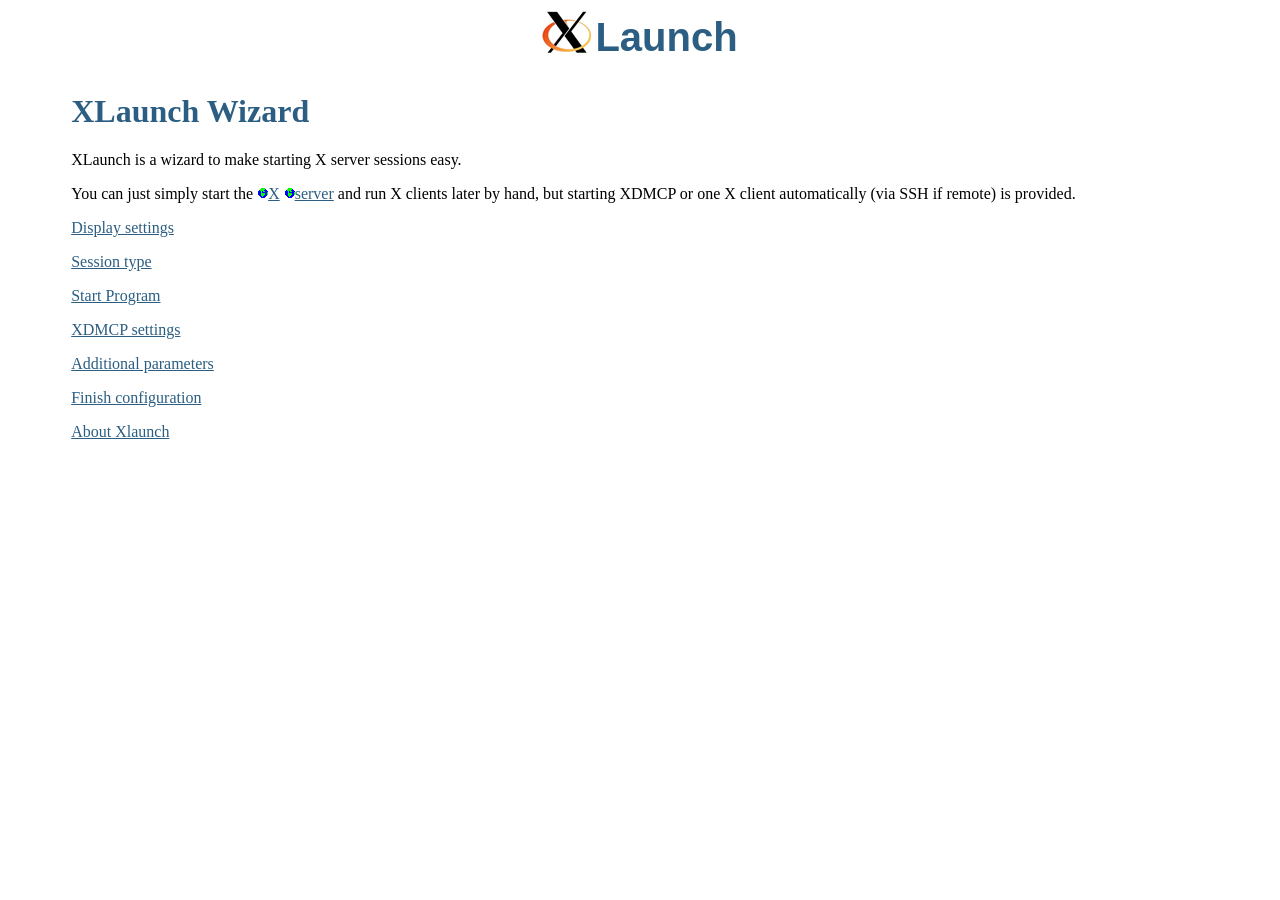
<file: htmlhelp/index.html>
<!DOCTYPE HTML PUBLIC "-//W3C//DTD HTML 4.01//EN" "http://www.w3.org/TR/html4/strict.dtd">
<html>
<head>
<title>Xlaunch</title>
<link rel="stylesheet" type="text/css" charset="utf-8" media="all" href="common.css">
<link rel="stylesheet" type="text/css" charset="utf-8" media="screen" href="screen.css">
</head>
<body lang="en" dir="ltr">
  <div id="logo">
    <img src="X2.bmp" title="XLaunch" alt="XLaunch">
    <span style="color:#2b5e82;vertical-align:super;font-family:Bitstream Vera Sans,sans-serif;font-weight:bold;font-size:30pt;">
      Launch
    </span>
  </div>
  <div id="content" lang="en" dir="ltr">
    <h1>XLaunch Wizard</h1>
    <p>
      XLaunch is a wizard to make starting X server sessions easy.
    </p>
    <p>
      You can just simply start the <a class="external"
      href="http://en.wikipedia.org/wiki/X_Window_System"><img src="moin-www.png"
      alt="[WWW]" height="11" width="11">X</a> <a class="external"
      href="http://en.wikipedia.org/wiki/Xorg"><img src="moin-www.png"
      alt="[WWW]" height="11" width="11">server</a> and run X clients later by
      hand, but starting XDMCP or one X client automatically (via SSH if remote)
      is provided.
    </p>
    <p>
      <a href="display.html">Display settings</a>
    </p>
    <p>
      <a href="session_type.html">Session type</a>
    </p>
    <p>
      <a href="program.html">Start Program</a>
    </p>
    <p>
      <a href="xdmcp.html">XDMCP settings</a>
    </p>
    <p>
      <a href="additional.html">Additional parameters</a>
    </p>
    <p>
      <a href="finish.html">Finish configuration</a>
    </p>
    <p>
      <a href="about.html">About Xlaunch</a>
    </p>
  </div>
</body>
</html>
</file>
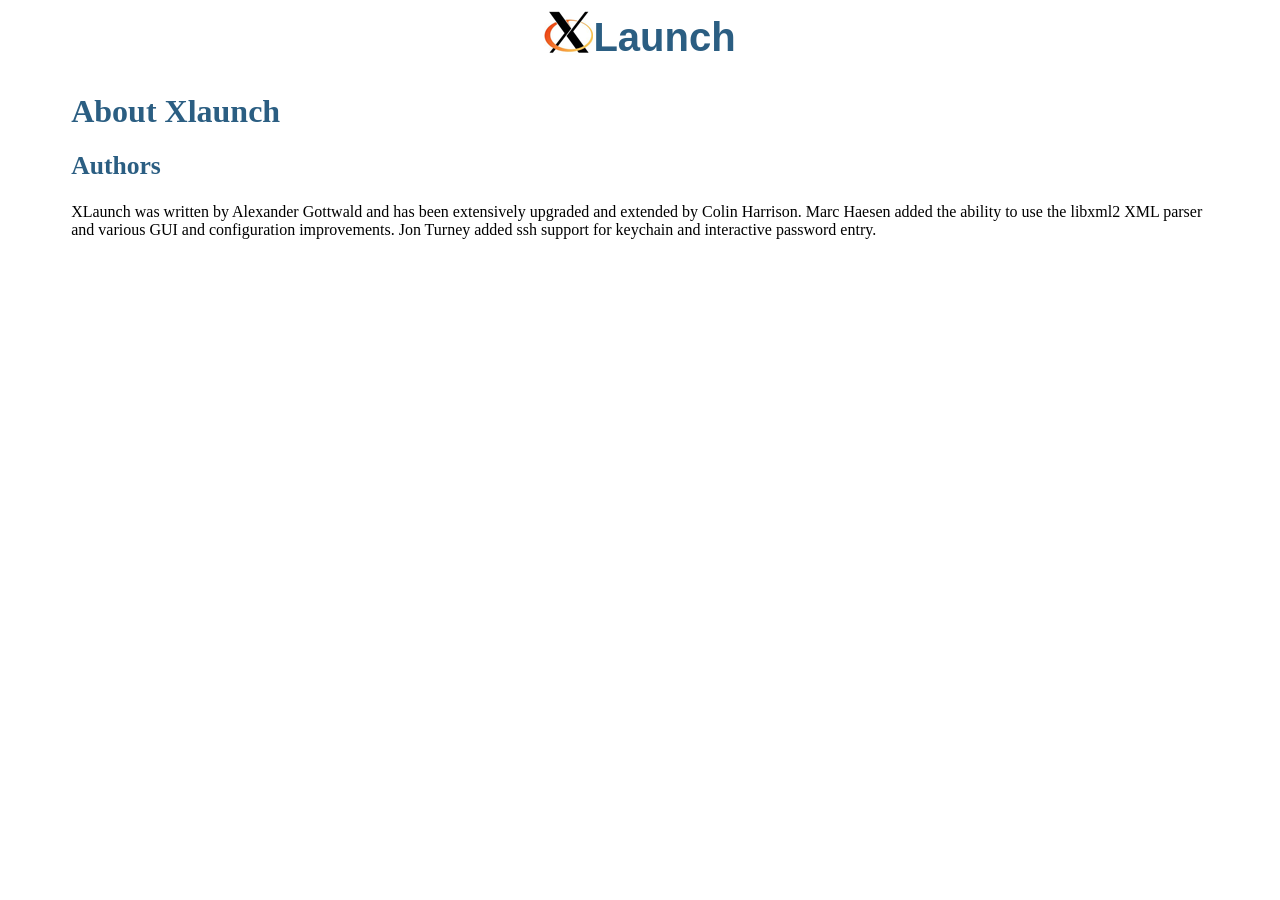
<file: htmlhelp/about.html>
<!DOCTYPE HTML PUBLIC "-//W3C//DTD HTML 4.01//EN" "http://www.w3.org/TR/html4/strict.dtd">
<html>
<head>
<title>About xlaunch</title>
<link rel="stylesheet" type="text/css" charset="utf-8" media="all" href="common.css">
<link rel="stylesheet" type="text/css" charset="utf-8" media="screen" href="screen.css">
</head>
<body lang="en" dir="ltr">
<div id="logo"><a href="display.html"><img src="X2.bmp" title="XLaunch Display settings" alt="XLaunch Display settings"></a><span style="color:#2b5e82;vertical-align:super;font-family:Bitstream Vera Sans,sans-serif;font-weight:bold;font-size:30pt;">Launch</span></div>
<p style="clear: both;">
<div id="content" lang="en" dir="ltr">
<h1><a name="9"></a>About Xlaunch</h1>
<h2><a name="9"></a>Authors</h2>
XLaunch was written by Alexander Gottwald and has been extensively upgraded and extended by Colin Harrison.
Marc Haesen added the ability to use the libxml2 XML parser and various GUI and configuration improvements.
Jon Turney added ssh support for keychain and interactive password entry.
</div>
</body>
</html>
</file>
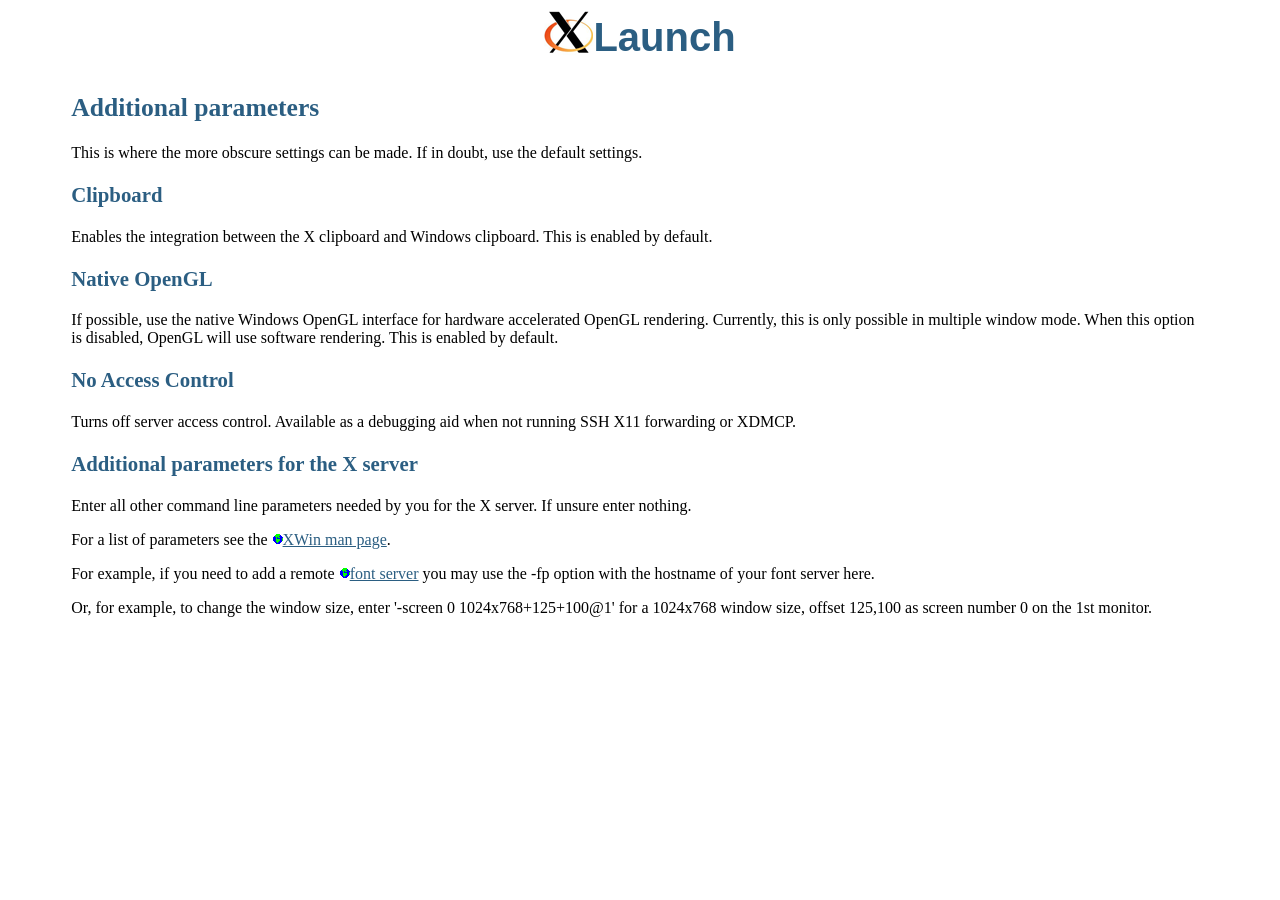
<file: htmlhelp/additional.html>
<!DOCTYPE HTML PUBLIC "-//W3C//DTD HTML 4.01//EN" "http://www.w3.org/TR/html4/strict.dtd">
<html>
<head>
<META HTTP-EQUIV="Content-Type" CONTENT="text/html;charset=utf-8">
<title>XLaunch Additional parameters</title>
<link rel="stylesheet" type="text/css" charset="utf-8" media="all" href="common.css">
<link rel="stylesheet" type="text/css" charset="utf-8" media="screen" href="screen.css">
</head>
<body lang="en" dir="ltr">
<div id="logo"><a href="finish.html"><img src="X2.bmp" title="XLaunch Finish configuration" alt="XLaunch Finish configuration"></a><span style="color:#2b5e82;vertical-align:super;font-family:Bitstream Vera Sans,sans-serif;font-weight:bold;font-size:30pt;">Launch</span></div>
<p style="clear: both;">
<div id="content" lang="en" dir="ltr">
<h2><a name="1"></a>Additional parameters</h2>
This is where the more obscure settings can be made. If in doubt, use the default settings.
<h3><a name="2"></a>Clipboard</h3>
Enables the integration between the X clipboard and Windows clipboard. This is enabled by default.
<h3><a name="3"></a>Native OpenGL</h3>
If possible, use the native Windows OpenGL interface for hardware accelerated OpenGL rendering.
Currently, this is only possible in multiple window mode.
When this option is disabled, OpenGL will use software rendering.
This is enabled by default.
<h3><a name="4"></a>No Access Control</h3>
Turns off server access control. Available as a debugging aid when not running SSH X11 forwarding or XDMCP.
<h3><a name="5"></a>Additional parameters for the X server</h3>
Enter all other command line parameters needed by you for the X server. If unsure enter nothing.<p>
For a list of parameters see the <a class="external" href="http://x.cygwin.com/docs/man1/XWin.1.html"><img src="moin-www.png" alt="[WWW]" height="11" width="11">XWin man page</a>.
<p>
For example, if you need to add a remote
<a class="external" href="http://en.wikipedia.org/wiki/X_Font_Server"><img src="moin-www.png" alt="[WWW]" height="11" width="11">font server</a>
you may use the -fp option with the hostname of your font server here.
<p>
Or, for example, to change the window size, enter '-screen 0 1024x768+125+100@1' for a 1024x768 window size, offset 125,100 as screen number 0 on the 1st monitor.
</div>
</body>
</html>
</file>
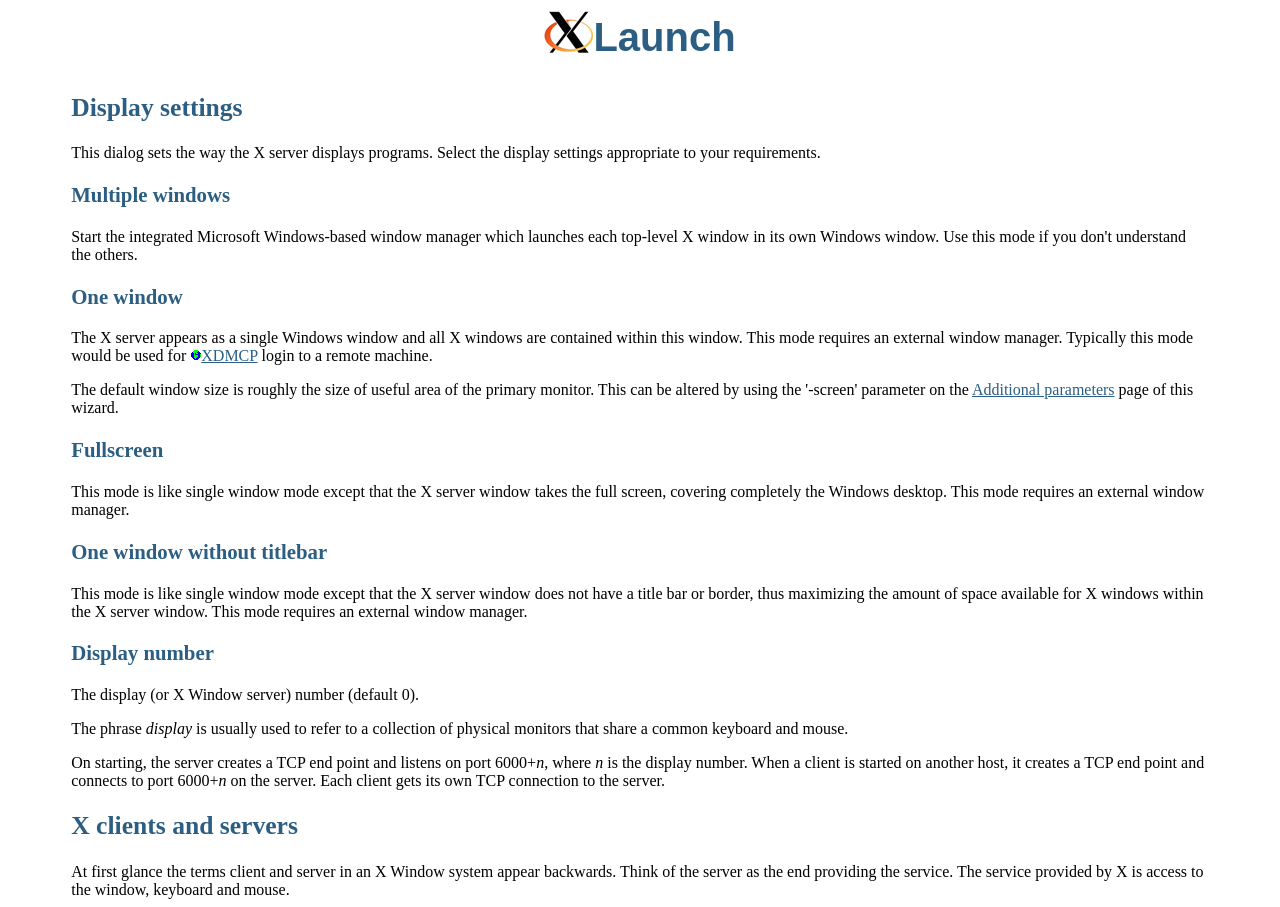
<file: htmlhelp/display.html>
<!DOCTYPE HTML PUBLIC "-//W3C//DTD HTML 4.01//EN" "http://www.w3.org/TR/html4/strict.dtd">
<html>
<head>
<META HTTP-EQUIV="Content-Type" CONTENT="text/html;charset=utf-8">
<title>XLaunch Wizard</title>
<link rel="stylesheet" type="text/css" charset="utf-8" media="all" href="common.css">
<link rel="stylesheet" type="text/css" charset="utf-8" media="screen" href="screen.css">
</head>
<body lang="en" dir="ltr">
<div id="logo"><a href="session_type.html"><img src="X2.bmp" title="XLaunch Session type" alt="XLaunch Session type"></a><span style="color:#2b5e82;vertical-align:super;font-family:Bitstream Vera Sans,sans-serif;font-weight:bold;font-size:30pt;">Launch</span></div>
<p style="clear: both;">
<div id="content" lang="en" dir="ltr">
<h2><a name="1"></a>Display settings</h2>
This dialog sets the way the X server displays programs.
Select the display settings appropriate to your requirements.
<h3><a name="2"></a>Multiple windows</h3>
Start the integrated Microsoft Windows-based window manager which launches each top-level X window in its own Windows window. Use this mode if you don't understand the others.
<h3><a name="3"></a>One window</h3>
The X server appears as a single Windows window and all X windows are contained within this window. This mode requires an external window manager. Typically this mode would be used for <a class="external" href="http://en.wikipedia.org/wiki/XDMCP"><img src="moin-www.png" alt="[WWW]" height="11" width="11">XDMCP</a> login to a remote machine.<p>
The default window size is roughly the size of useful area of the primary monitor.  This can be altered by using the '-screen' parameter
on the <a href="additional.html" title="XLaunch Additional parameters">Additional parameters</a> page of this wizard.
<h3><a name="4"></a>Fullscreen</h3>
This mode is like single window mode except that the X server window takes the full screen, covering completely the Windows desktop. This mode requires an external window manager.
<h3><a name="5"></a>One window without titlebar</h3>
This mode is like single window mode except that the X server window does not have a title bar or border, thus maximizing the amount of space available for X windows within the X server window. This mode requires an external window manager.
<h3><a name="6"></a>Display number</h3>
The display (or X Window server) number (default 0).<p>
The phrase <i>display</i> is usually used to refer to a collection of physical monitors that share a common keyboard and mouse.<p>
On starting, the server creates a TCP end point and listens on port 6000+<i>n</i>, where <i>n</i> is the display number. When a client is started on another host, it creates a TCP end point and connects to port 6000+<i>n</i> on the server. Each client gets its own TCP connection to the server.
<h2><a name="7"></a>X clients and servers</h2>
At first glance the terms client and server in an X Window system appear backwards. Think of the server as the end providing the service. The service provided by X is access to the window, keyboard and mouse.
</div>
</body>
</html>
</file>
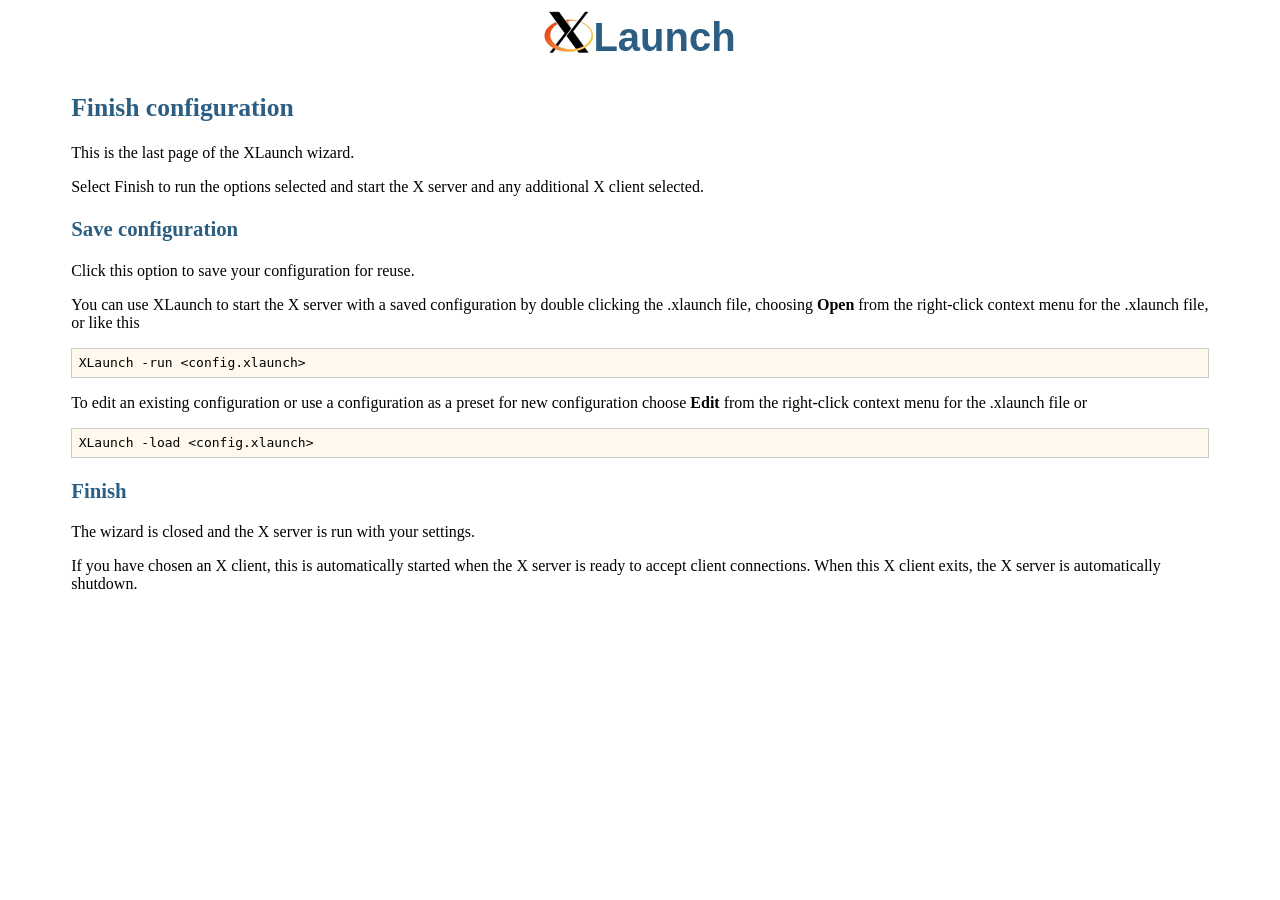
<file: htmlhelp/finish.html>
<!DOCTYPE HTML PUBLIC "-//W3C//DTD HTML 4.01//EN" "http://www.w3.org/TR/html4/strict.dtd">
<html>
<head>
<META HTTP-EQUIV="Content-Type" CONTENT="text/html;charset=utf-8">
<title>XLaunch Finish configuration</title>
<link rel="stylesheet" type="text/css" charset="utf-8" media="all" href="common.css">
<link rel="stylesheet" type="text/css" charset="utf-8" media="screen" href="screen.css">
</head>
<body lang="en" dir="ltr">
<div id="logo"><a href="about.html"><img src="X2.bmp" title="About XLaunch" alt="About XLaunch"></a><span style="color:#2b5e82;vertical-align:super;font-family:Bitstream Vera Sans,sans-serif;font-weight:bold;font-size:30pt;">Launch</span></div>
<p style="clear: both;">
<div id="content" lang="en" dir="ltr">
<h2><a name="1"></a>Finish configuration</h2>
This is the last page of the XLaunch wizard.<p>
Select Finish to run the options selected and start the X server and any additional X client selected.
<h3><a name="2"></a>Save configuration</h3>
Click this option to save your configuration for reuse.<p>
You can use XLaunch to start the X server with a saved configuration by double clicking the .xlaunch file,
choosing <b>Open</b> from the right-click context menu for the .xlaunch file, or like this
<pre>XLaunch -run &lt;config.xlaunch&gt;
</pre>
<p>
To edit an existing configuration or use a configuration as a preset for new configuration choose <b>Edit</b>
from the right-click context menu for the .xlaunch file or
<pre>XLaunch -load &lt;config.xlaunch&gt;
</pre>
<h3><a name="3"></a>Finish</h3>
The wizard is closed and the X server is run with your settings.
<p>
If you have chosen an X client, this is automatically started when the X server is ready to accept client connections.
When this X client exits, the X server is automatically shutdown.
</div>
</body>
</html>
</file>
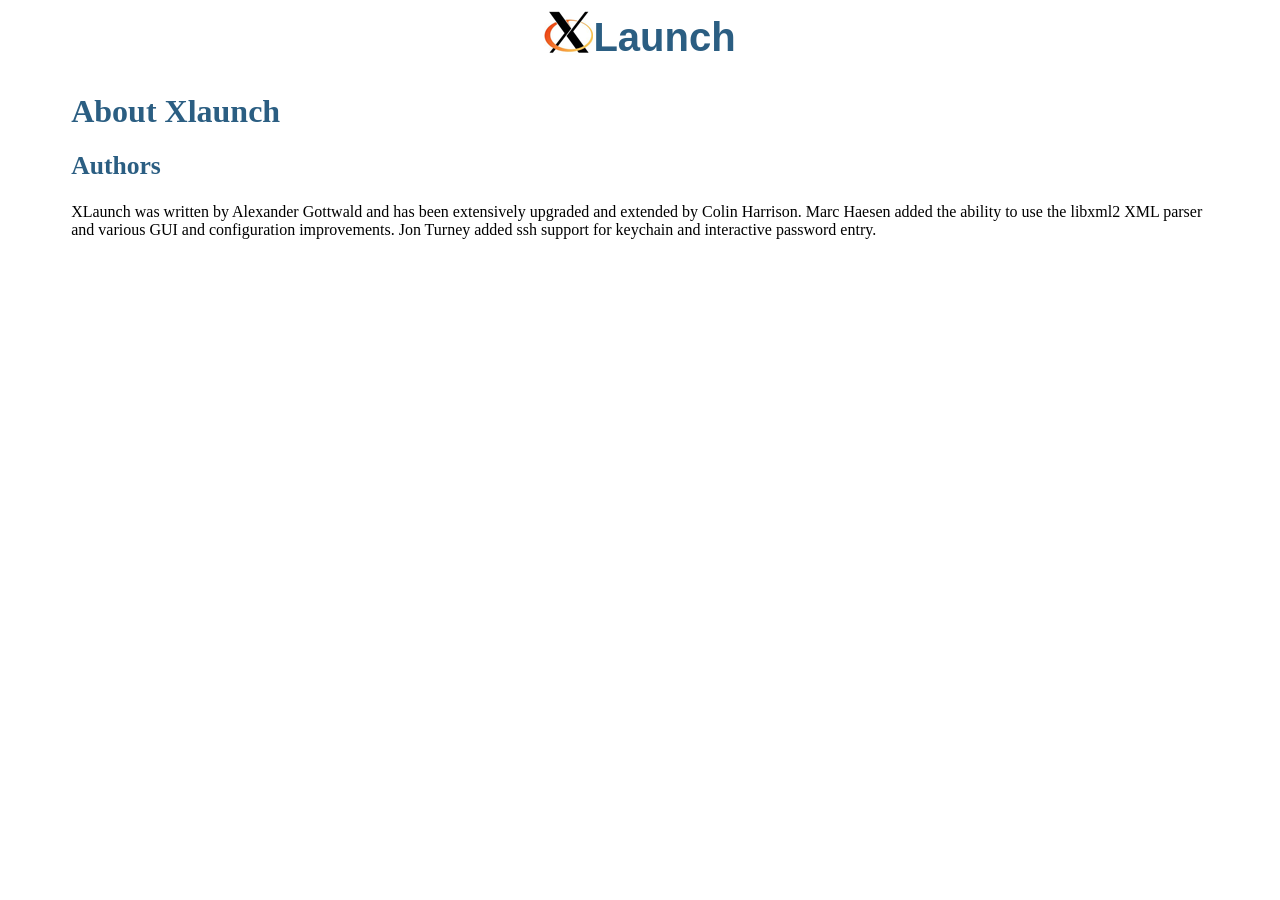
<file: htmlhelp/IDH_AUTHORS.htm>
<!DOCTYPE HTML PUBLIC "-//W3C//DTD HTML 4.01//EN" "http://www.w3.org/TR/html4/strict.dtd">
<html>
<head>
<title>About xlaunch</title>
<link rel="stylesheet" type="text/css" charset="utf-8" media="all" href="common.css">
<link rel="stylesheet" type="text/css" charset="utf-8" media="screen" href="screen.css">
</head>
<body lang="en" dir="ltr">
<div id="logo"><a href="IDH_DISPLAY.htm"><img src="X2.bmp" title="XLaunch Display settings" alt="XLaunch Display settings"></a><span style="color:#2b5e82;vertical-align:super;font-family:Bitstream Vera Sans,sans-serif;font-weight:bold;font-size:30pt;">Launch</span></div>
<p style="clear: both;">
<div id="content" lang="en" dir="ltr">
<h1><a name="9"></a>About Xlaunch</h1>
<h2><a name="9"></a>Authors</h2>
XLaunch was written by Alexander Gottwald and has been extensively upgraded and extended by Colin Harrison.
Marc Haesen added the ability to use the libxml2 XML parser and various GUI and configuration improvements.
Jon Turney added ssh support for keychain and interactive password entry.
</div>
</body>
</html>
</file>
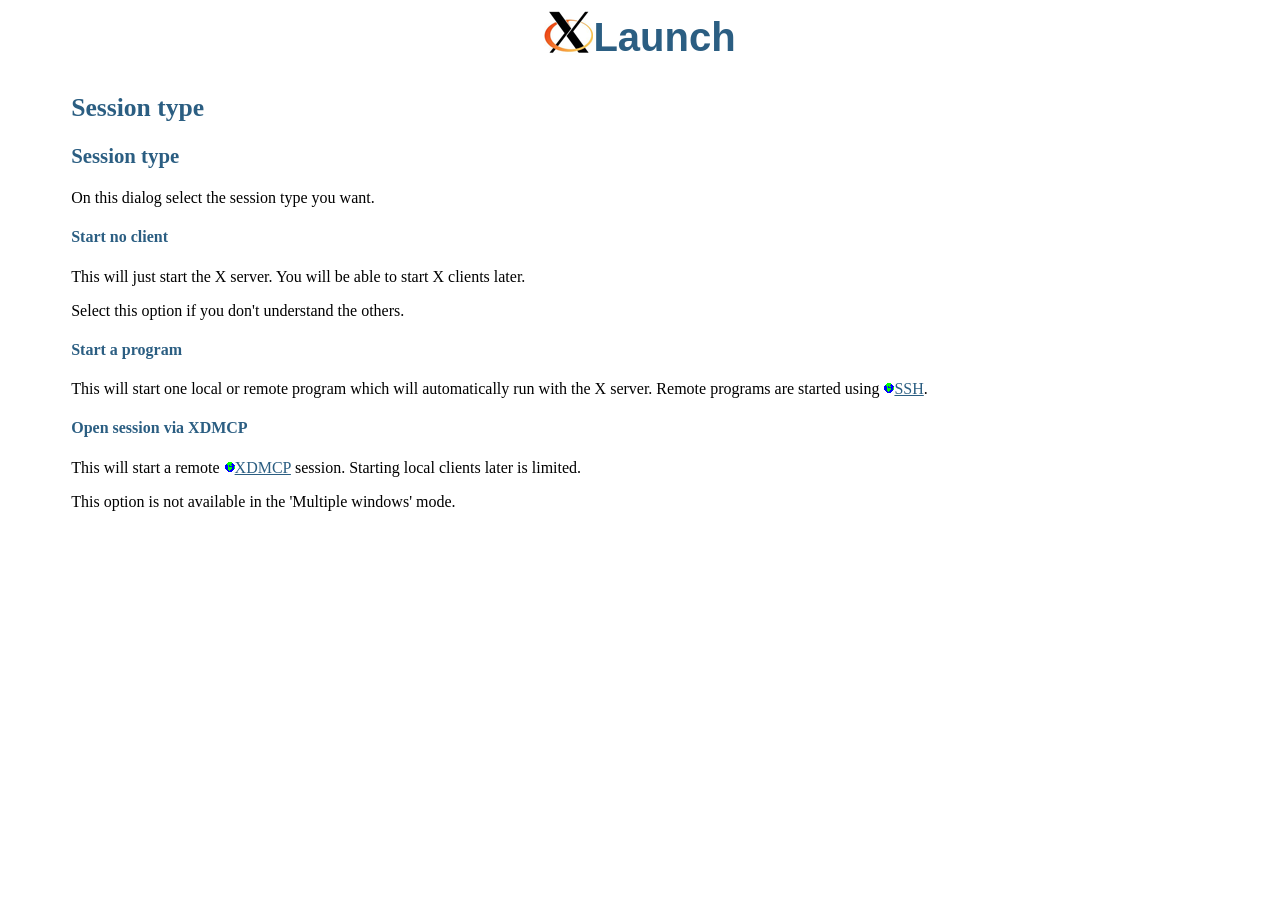
<file: htmlhelp/IDH_CLIENTS.htm>
<!DOCTYPE HTML PUBLIC "-//W3C//DTD HTML 4.01//EN" "http://www.w3.org/TR/html4/strict.dtd">
<html>
<head>
<META HTTP-EQUIV="Content-Type" CONTENT="text/html;charset=utf-8">
<title>XLaunch Session type</title>
<link rel="stylesheet" type="text/css" charset="utf-8" media="all" href="common.css">
<link rel="stylesheet" type="text/css" charset="utf-8" media="screen" href="screen.css">
</head>
<body lang="en" dir="ltr">
<div id="logo"><a href="IDH_PROGRAM.htm"><img src="X2.bmp" title="XLaunch Start program" alt="XLaunch Start program"></a><span style="color:#2b5e82;vertical-align:super;font-family:Bitstream Vera Sans,sans-serif;font-weight:bold;font-size:30pt;">Launch</span></div>
<p style="clear: both;">
<div id="content" lang="en" dir="ltr">
<h2><a name="1"></a>Session type</h2>
<h3><a name="2"></a>Session type</h3>
On this dialog select the session type you want.
<h4><a name="3"></a>Start no client</h4>
This will just start the X server. You will be able to start X clients later.<p>
Select this option if you don't understand the others.
<h4><a name="4"></a>Start a program</h4>
This will start one local or remote program which will automatically run with the X server. Remote programs are started using <a class="external" href="http://en.wikipedia.org/wiki/Ssh"><img src="moin-www.png" alt="[WWW]" height="11" width="11">SSH</a>.
<h4><a name="5"></a>Open session via XDMCP</h4>
This will start a remote <a class="external" href="http://en.wikipedia.org/wiki/XDMCP"><img src="moin-www.png" alt="[WWW]" height="11" width="11">XDMCP</a> session. Starting local clients later is limited.<p>
This option is not available in the 'Multiple windows' mode.
</div>
</body>
</html>
</file>
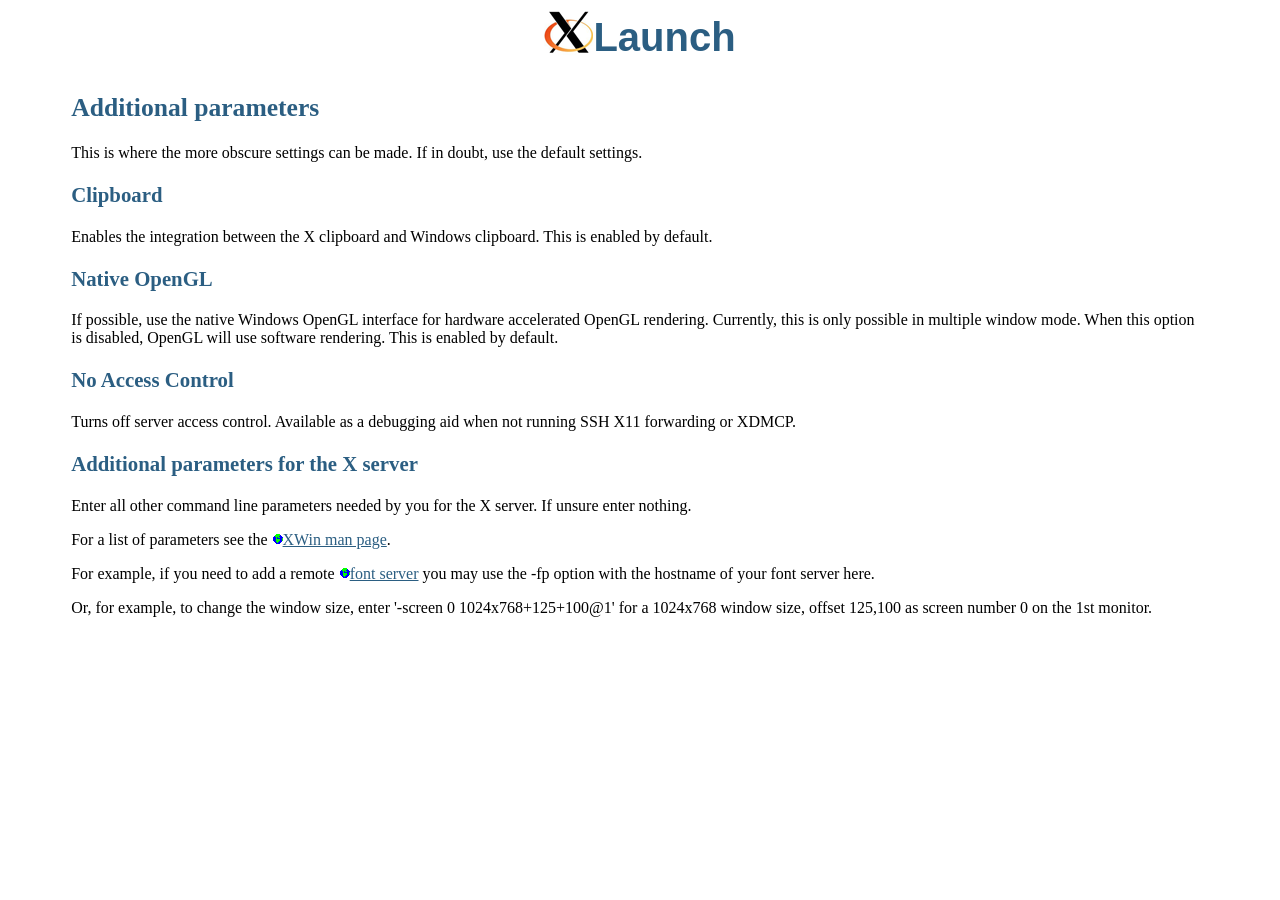
<file: htmlhelp/IDH_CLIPBOARD.htm>
<!DOCTYPE HTML PUBLIC "-//W3C//DTD HTML 4.01//EN" "http://www.w3.org/TR/html4/strict.dtd">
<html>
<head>
<META HTTP-EQUIV="Content-Type" CONTENT="text/html;charset=utf-8">
<title>XLaunch Additional parameters</title>
<link rel="stylesheet" type="text/css" charset="utf-8" media="all" href="common.css">
<link rel="stylesheet" type="text/css" charset="utf-8" media="screen" href="screen.css">
</head>
<body lang="en" dir="ltr">
<div id="logo"><a href="IDH_FINISH.htm"><img src="X2.bmp" title="XLaunch Finish configuration" alt="XLaunch Finish configuration"></a><span style="color:#2b5e82;vertical-align:super;font-family:Bitstream Vera Sans,sans-serif;font-weight:bold;font-size:30pt;">Launch</span></div>
<p style="clear: both;">
<div id="content" lang="en" dir="ltr">
<h2><a name="1"></a>Additional parameters</h2>
This is where the more obscure settings can be made. If in doubt, use the default settings.
<h3><a name="2"></a>Clipboard</h3>
Enables the integration between the X clipboard and Windows clipboard. This is enabled by default.
<h3><a name="3"></a>Native OpenGL</h3>
If possible, use the native Windows OpenGL interface for hardware accelerated OpenGL rendering.
Currently, this is only possible in multiple window mode.
When this option is disabled, OpenGL will use software rendering.
This is enabled by default.
<h3><a name="4"></a>No Access Control</h3>
Turns off server access control. Available as a debugging aid when not running SSH X11 forwarding or XDMCP.
<h3><a name="5"></a>Additional parameters for the X server</h3>
Enter all other command line parameters needed by you for the X server. If unsure enter nothing.<p>
For a list of parameters see the <a class="external" href="http://x.cygwin.com/docs/man1/XWin.1.html"><img src="moin-www.png" alt="[WWW]" height="11" width="11">XWin man page</a>.
<p>
For example, if you need to add a remote
<a class="external" href="http://en.wikipedia.org/wiki/X_Font_Server"><img src="moin-www.png" alt="[WWW]" height="11" width="11">font server</a>
you may use the -fp option with the hostname of your font server here.
<p>
Or, for example, to change the window size, enter '-screen 0 1024x768+125+100@1' for a 1024x768 window size, offset 125,100 as screen number 0 on the 1st monitor.
</div>
</body>
</html>
</file>
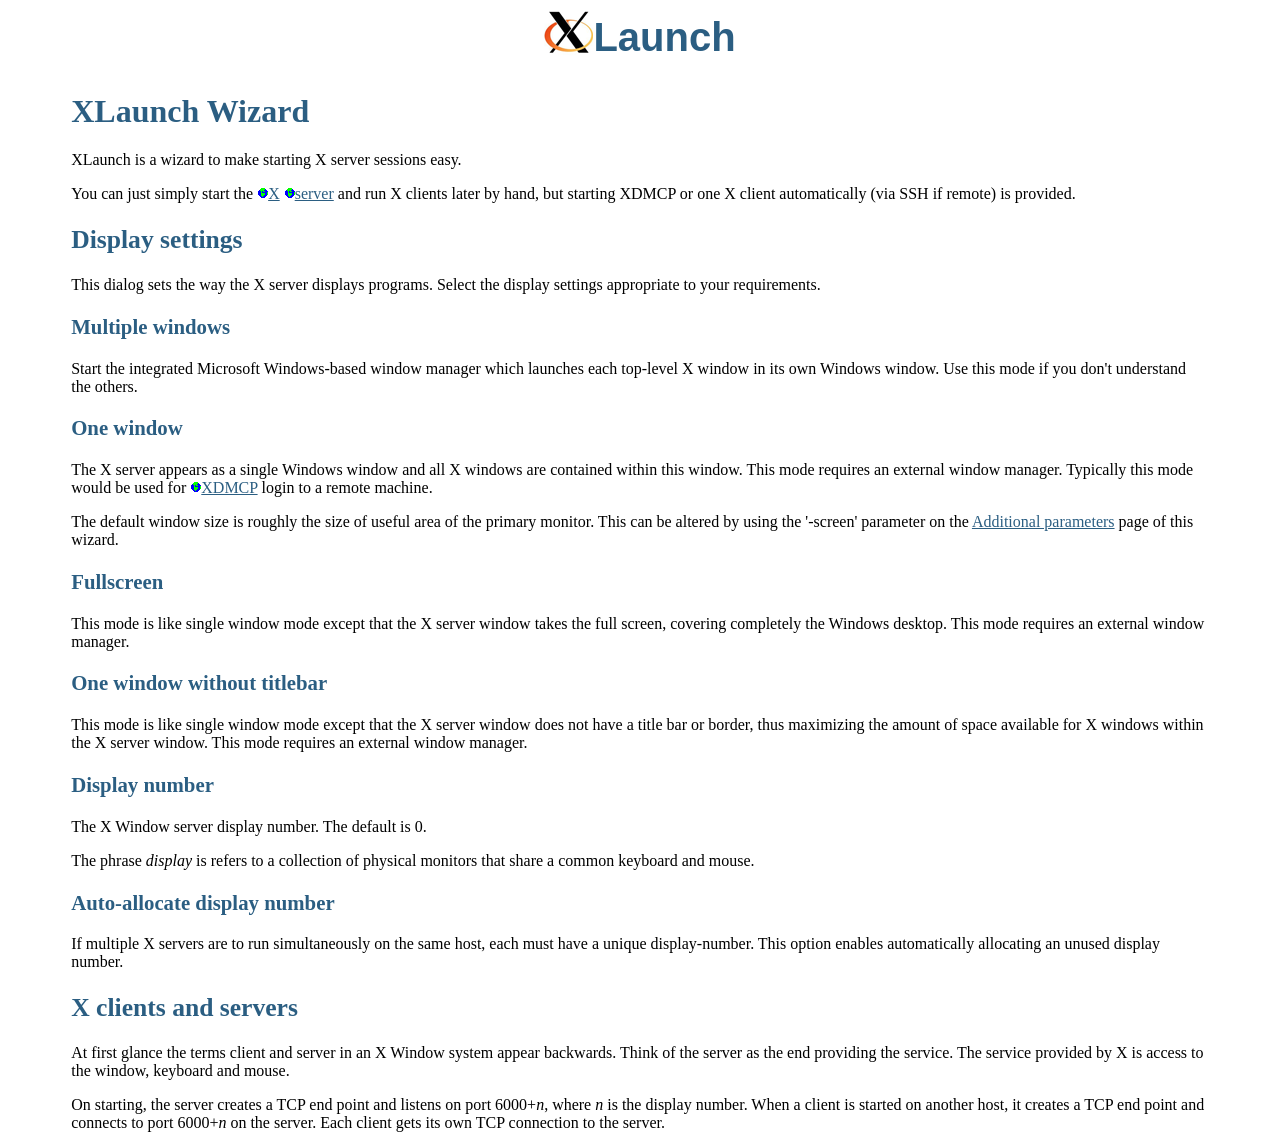
<file: htmlhelp/IDH_DISPLAY.htm>
<!DOCTYPE HTML PUBLIC "-//W3C//DTD HTML 4.01//EN" "http://www.w3.org/TR/html4/strict.dtd">
<html>
<head>
<META HTTP-EQUIV="Content-Type" CONTENT="text/html;charset=utf-8">
<title>XLaunch Wizard</title>
<link rel="stylesheet" type="text/css" charset="utf-8" media="all" href="common.css">
<link rel="stylesheet" type="text/css" charset="utf-8" media="screen" href="screen.css">
</head>
<body lang="en" dir="ltr">
<div id="logo"><a href="IDH_CLIENTS.htm"><img src="X2.bmp" title="XLaunch Session type" alt="XLaunch Session type"></a><span style="color:#2b5e82;vertical-align:super;font-family:Bitstream Vera Sans,sans-serif;font-weight:bold;font-size:30pt;">Launch</span></div>
<p style="clear: both;">
<div id="content" lang="en" dir="ltr">
<h1>XLaunch Wizard</h1>
XLaunch is a wizard to make starting X server sessions easy.<p>
You can just simply start the <a class="external" href="http://en.wikipedia.org/wiki/X_Window_System"><img src="moin-www.png" alt="[WWW]" height="11" width="11">X</a> <a class="external" href="http://en.wikipedia.org/wiki/Xorg"><img src="moin-www.png" alt="[WWW]" height="11" width="11">server</a> and run X clients later by hand, but starting XDMCP or one X client automatically (via SSH if remote) is provided.
<h2><a name="1"></a>Display settings</h2>
This dialog sets the way the X server displays programs.
Select the display settings appropriate to your requirements.
<h3><a name="2"></a>Multiple windows</h3>
Start the integrated Microsoft Windows-based window manager which launches each top-level X window in its own Windows window. Use this mode if you don't understand the others.
<h3><a name="3"></a>One window</h3>
The X server appears as a single Windows window and all X windows are contained within this window. This mode requires an external window manager. Typically this mode would be used for <a class="external" href="http://en.wikipedia.org/wiki/XDMCP"><img src="moin-www.png" alt="[WWW]" height="11" width="11">XDMCP</a> login to a remote machine.<p>
The default window size is roughly the size of useful area of the primary monitor.  This can be altered by using the '-screen' parameter
on the <a href="IDH_CLIPBOARD.htm" title="XLaunch Additional parameters">Additional parameters</a> page of this wizard.
<h3><a name="4"></a>Fullscreen</h3>
This mode is like single window mode except that the X server window takes the full screen, covering completely the Windows desktop. This mode requires an external window manager.
<h3><a name="5"></a>One window without titlebar</h3>
This mode is like single window mode except that the X server window does not have a title bar or border, thus maximizing the amount of space available for X windows within the X server window. This mode requires an external window manager.
<h3><a name="6"></a>Display number</h3>
The X Window server display number.  The default is 0.<p>
The phrase <i>display</i> is refers to a collection of physical monitors that share a common keyboard and mouse.<p>
<h3><a name="7"></a>Auto-allocate display number</h3>
If multiple X servers are to run simultaneously on the same host, each must have a unique display-number.
This option enables automatically allocating an unused display number.
<h2><a name="8"></a>X clients and servers</h2>
At first glance the terms client and server in an X Window system appear backwards. Think of the server as the end providing the service. The service provided by X is access to the window, keyboard and mouse.<p>
On starting, the server creates a TCP end point and listens on port 6000+<i>n</i>, where <i>n</i> is the display number. When a client is started on another host, it creates a TCP end point and connects to port 6000+<i>n</i> on the server. Each client gets its own TCP connection to the server.

</div>
</body>
</html>
</file>
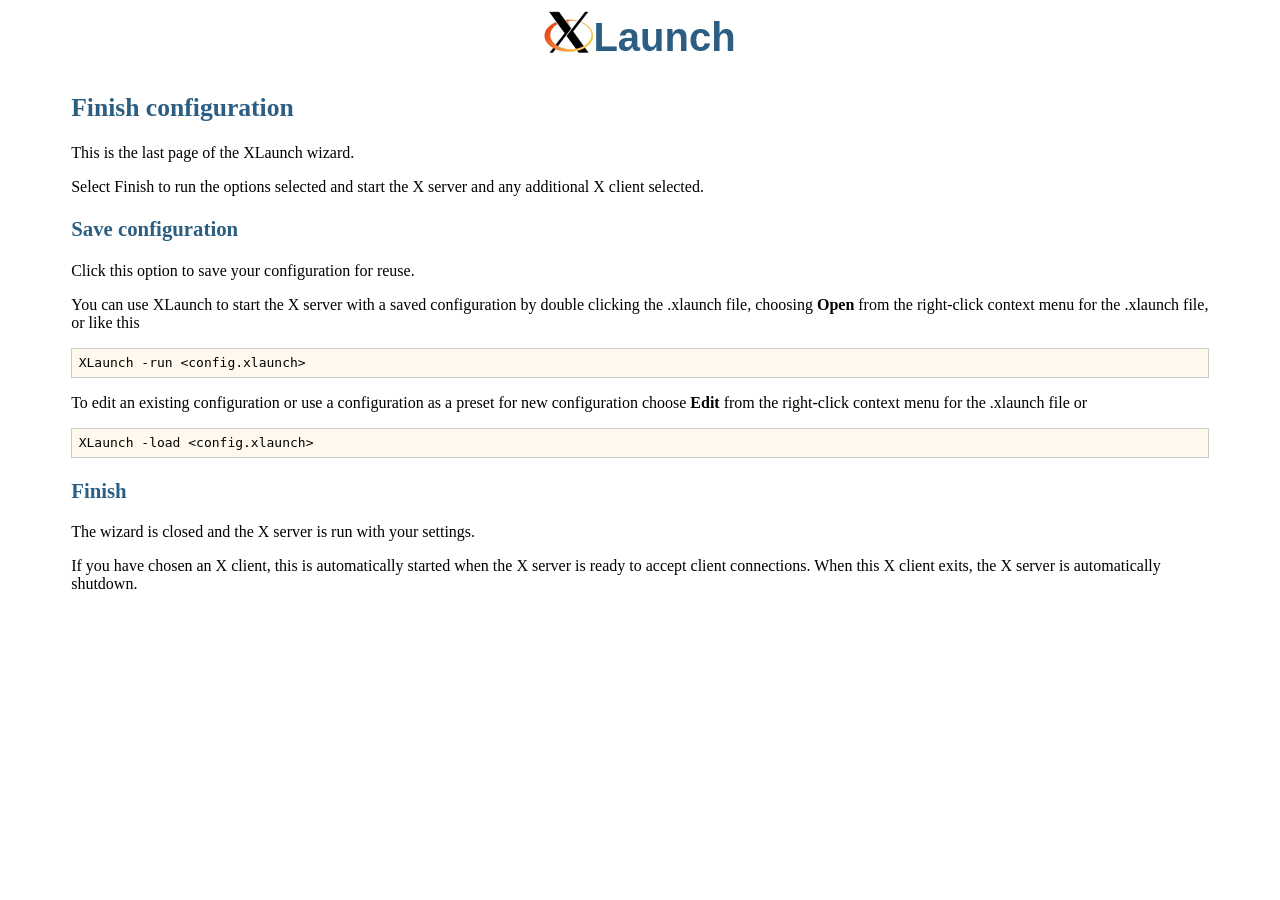
<file: htmlhelp/IDH_FINISH.htm>
<!DOCTYPE HTML PUBLIC "-//W3C//DTD HTML 4.01//EN" "http://www.w3.org/TR/html4/strict.dtd">
<html>
<head>
<META HTTP-EQUIV="Content-Type" CONTENT="text/html;charset=utf-8">
<title>XLaunch Finish configuration</title>
<link rel="stylesheet" type="text/css" charset="utf-8" media="all" href="common.css">
<link rel="stylesheet" type="text/css" charset="utf-8" media="screen" href="screen.css">
</head>
<body lang="en" dir="ltr">
<div id="logo"><a href="IDH_AUTHORS.htm"><img src="X2.bmp" title="About XLaunch" alt="About XLaunch"></a><span style="color:#2b5e82;vertical-align:super;font-family:Bitstream Vera Sans,sans-serif;font-weight:bold;font-size:30pt;">Launch</span></div>
<p style="clear: both;">
<div id="content" lang="en" dir="ltr">
<h2><a name="1"></a>Finish configuration</h2>
This is the last page of the XLaunch wizard.<p>
Select Finish to run the options selected and start the X server and any additional X client selected.
<h3><a name="2"></a>Save configuration</h3>
Click this option to save your configuration for reuse.<p>
You can use XLaunch to start the X server with a saved configuration by double clicking the .xlaunch file,
choosing <b>Open</b> from the right-click context menu for the .xlaunch file, or like this
<pre>XLaunch -run &lt;config.xlaunch&gt;
</pre>
<p>
To edit an existing configuration or use a configuration as a preset for new configuration choose <b>Edit</b>
from the right-click context menu for the .xlaunch file or
<pre>XLaunch -load &lt;config.xlaunch&gt;
</pre>
<h3><a name="3"></a>Finish</h3>
The wizard is closed and the X server is run with your settings.
<p>
If you have chosen an X client, this is automatically started when the X server is ready to accept client connections.
When this X client exits, the X server is automatically shutdown.
</div>
</body>
</html>
</file>
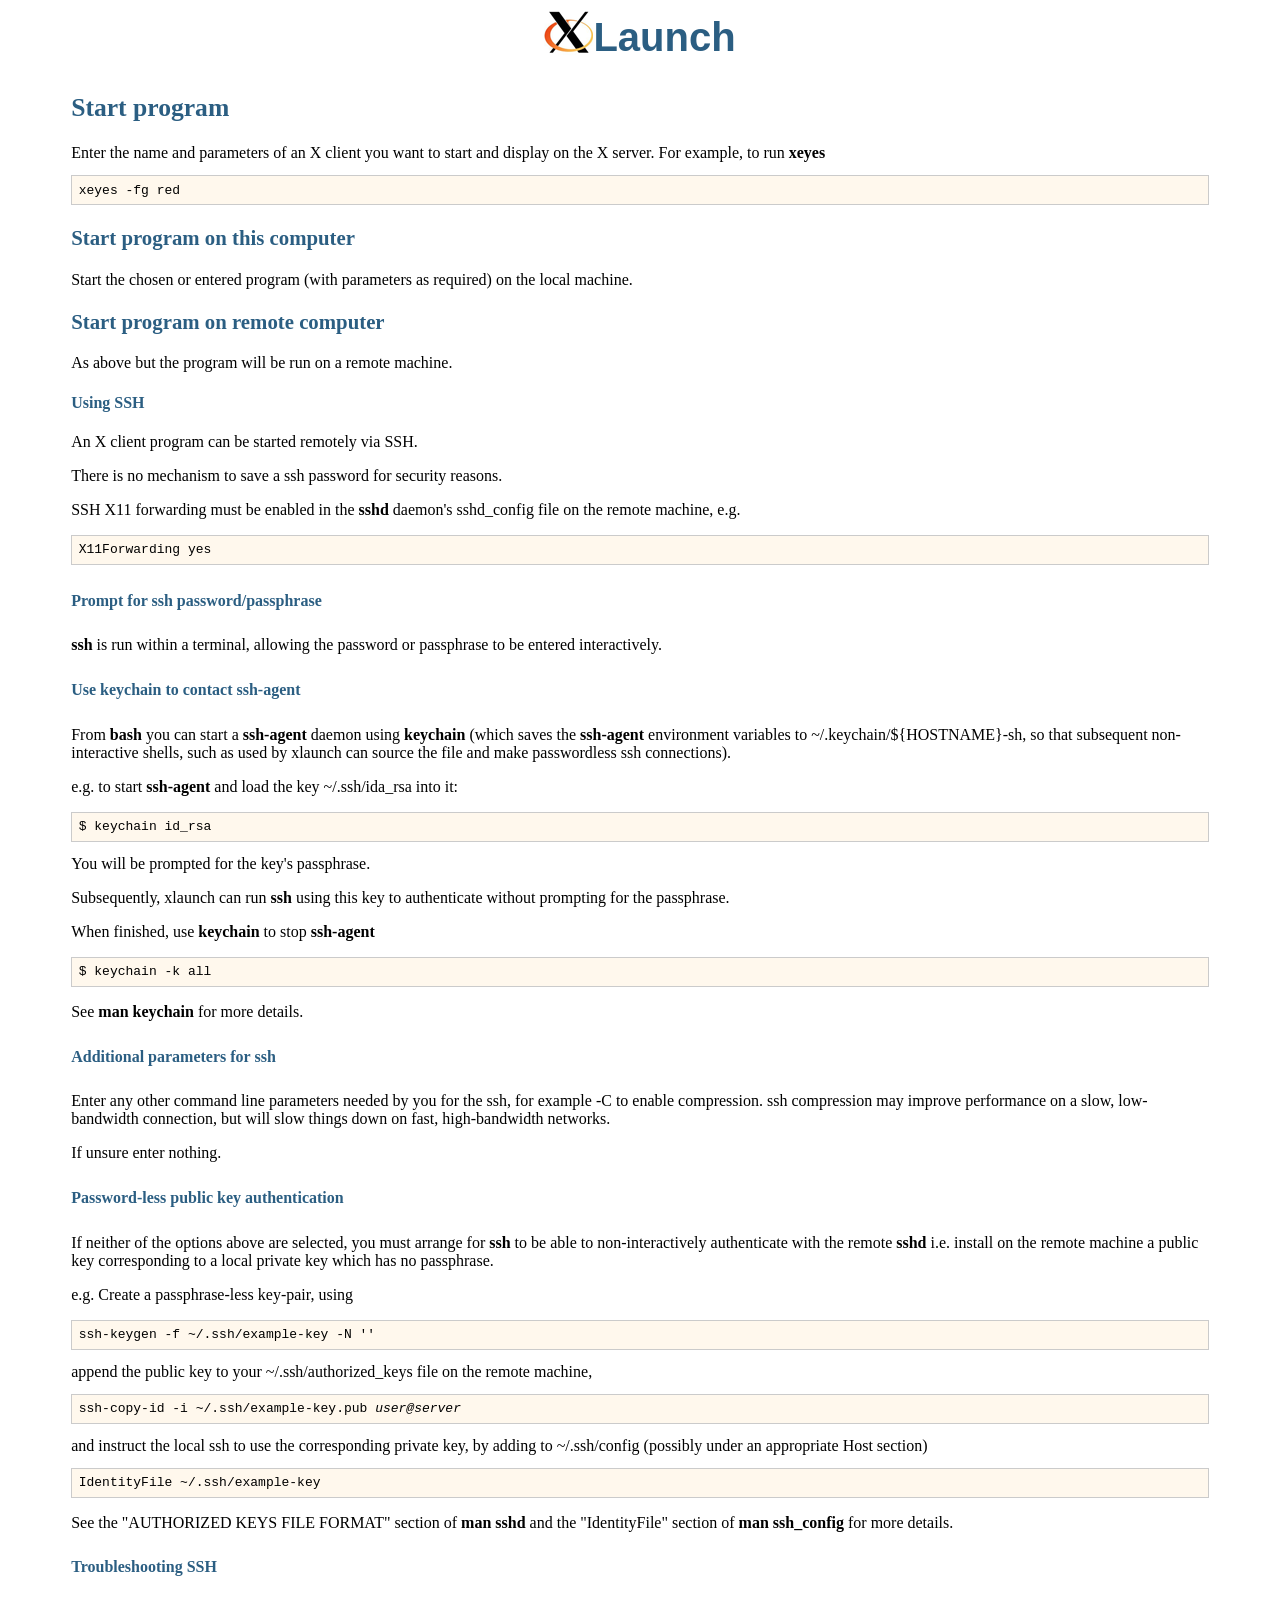
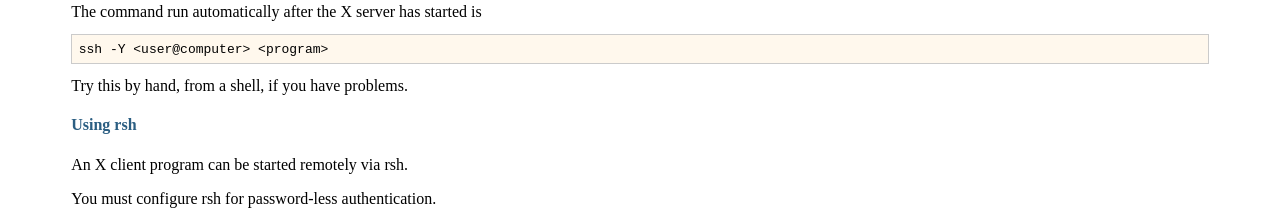
<file: htmlhelp/IDH_PROGRAM.htm>
<!DOCTYPE HTML PUBLIC "-//W3C//DTD HTML 4.01//EN" "http://www.w3.org/TR/html4/strict.dtd">
<html>
<head>
<META HTTP-EQUIV="Content-Type" CONTENT="text/html;charset=utf-8">
<title>XLaunch Start program</title>
<link rel="stylesheet" type="text/css" charset="utf-8" media="all" href="common.css">
<link rel="stylesheet" type="text/css" charset="utf-8" media="screen" href="screen.css">
</head>
<body lang="en" dir="ltr">
<div id="logo"><a href="IDH_XDMCP.htm"><img src="X2.bmp" title="XLaunch XDMCP settings" alt="XLaunch XDMCP settings"></a><span style="color:#2b5e82;vertical-align:super;font-family:Bitstream Vera Sans,sans-serif;font-weight:bold;font-size:30pt;">Launch</span></div>
<p style="clear: both;">
<div id="content" lang="en" dir="ltr">
<h2><a name="1"></a>Start program</h2>
Enter the name and parameters of an X client you want to start and display on the X server.
For example, to run <b>xeyes</b>
<pre>xeyes -fg red
</pre>
<h3><a name="3"></a>Start program on this computer</h3>
Start the chosen or entered program (with parameters as required) on the local machine.
<h3><a name="4"></a>Start program on remote computer</h3>
As above but the program will be run on a remote machine.
<h4><a name="6"></a>Using SSH</h4>

An X client program can be started remotely via SSH.<p>
There is no mechanism to save a ssh password for security reasons.<p>
SSH X11 forwarding must be enabled in the <b>sshd</b> daemon's sshd_config file on the remote machine, e.g.

<pre>
X11Forwarding yes
</pre>

<h5><a name="7"></a>Prompt for ssh password/passphrase</h5>

<b>ssh</b> is run within a terminal, allowing the password or passphrase to be entered interactively.<p>

<h5><a name="8"></a>Use keychain to contact ssh-agent</h5>

From <b>bash</b> you can start a <b>ssh-agent</b> daemon using <b>keychain</b>
(which saves the <b>ssh-agent</b> environment variables to ~/.keychain/${HOSTNAME}-sh,
so that subsequent non-interactive shells, such as used by xlaunch can source
the file and make passwordless ssh connections).<p>

e.g. to start <b>ssh-agent</b> and load the key ~/.ssh/ida_rsa into it:
<pre>
$ keychain id_rsa
</pre>
You will be prompted for the key's passphrase.
<p>

Subsequently, xlaunch can run <b>ssh</b> using this key to authenticate without
prompting for the passphrase.<p>

When finished, use <b>keychain</b> to stop <b>ssh-agent</b>
<pre>
$ keychain -k all
</pre>
<p>

See <b>man keychain</b> for more details.

<h5><a name="9"></a>Additional parameters for ssh</h5>

Enter any other command line parameters needed by you for the ssh, for example
-C to enable compression.  ssh compression may improve performance on a slow, low-bandwidth
connection, but will slow things down on fast, high-bandwidth networks.<p>
If unsure enter nothing.<p>

<h5><a name="10"></a>Password-less public key authentication</h5>

If neither of the options above are selected, you must arrange for
<b>ssh</b> to be able to non-interactively authenticate with the remote
<b>sshd</b> i.e. install on the remote machine a public key corresponding
to a local private key which has no passphrase.
<p>

e.g.
Create a passphrase-less key-pair, using
<pre>
ssh-keygen -f ~/.ssh/example-key -N ''
</pre>
append the public key to your ~/.ssh/authorized_keys file on the remote machine,
<pre>
ssh-copy-id -i ~/.ssh/example-key.pub <i>user@server</i>
</pre>
and instruct the local ssh to use the corresponding private key, by adding to ~/.ssh/config
(possibly under an appropriate Host section)
<pre>
IdentityFile ~/.ssh/example-key
</pre>
<p>

See the "AUTHORIZED KEYS FILE FORMAT" section of <b>man sshd</b> and
the "IdentityFile" section of <b>man ssh_config</b> for more details.
<p>

<h5><a name="11"></a>Troubleshooting SSH</h5>

The command run automatically after the X server has started is
<pre>ssh -Y &lt;user@computer&gt; &lt;program&gt;
</pre>
Try this by hand, from a shell, if you have problems.<p>

<h4><a name="12"></a>Using rsh</h4>

An X client program can be started remotely via rsh.<p>
You must configure rsh for password-less authentication.<p>

</div>
</body>
</html>
</file>
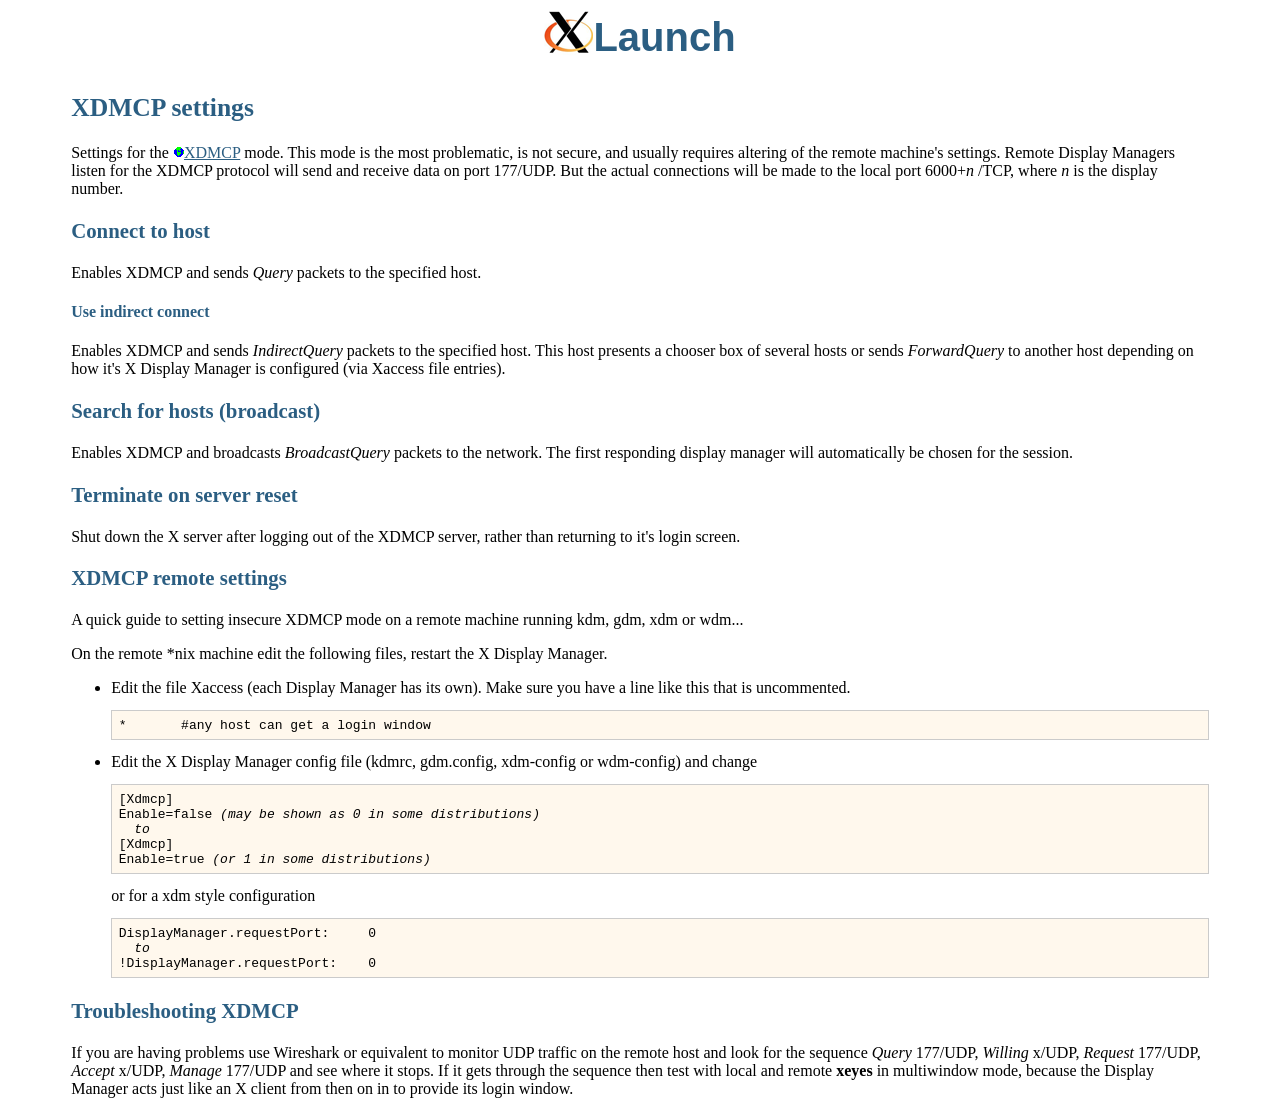
<file: htmlhelp/IDH_XDMCP.htm>
<!DOCTYPE HTML PUBLIC "-//W3C//DTD HTML 4.01//EN" "http://www.w3.org/TR/html4/strict.dtd">
<html>
<head>
<META HTTP-EQUIV="Content-Type" CONTENT="text/html;charset=utf-8">
<title>XLaunch XDMCP settings</title>
<link rel="stylesheet" type="text/css" charset="utf-8" media="all" href="common.css">
<link rel="stylesheet" type="text/css" charset="utf-8" media="screen" href="screen.css">
</head>
<body lang="en" dir="ltr">
<div id="logo"><a href="IDH_CLIPBOARD.htm"><img src="X2.bmp" title="XLaunch Additional parameters" alt="XLaunch Additional parameters"></a><span style="color:#2b5e82;vertical-align:super;font-family:Bitstream Vera Sans,sans-serif;font-weight:bold;font-size:30pt;">Launch</span></div>
<p style="clear: both;">
<div id="content" lang="en" dir="ltr">
<h2><a name="1"></a>XDMCP settings</h2>
Settings for the <a class="external" href="http://en.wikipedia.org/wiki/XDMCP"><img src="moin-www.png" alt="[WWW]" height="11" width="11">XDMCP</a> mode. This mode is the most problematic, is not secure, and usually requires altering of the remote machine's settings.
Remote Display Managers listen for the XDMCP protocol will send and receive data on port 177/UDP. But the actual connections will be made to the local port 6000+<i>n</i> /TCP, where <i>n</i> is the display number.
<h3><a name="3"></a>Connect to host</h3>
Enables XDMCP and sends <i>Query</i> packets to the specified host.<p>
<h4><a name="4"></a>Use indirect connect</h4>
Enables XDMCP and sends <i>IndirectQuery</i> packets to the specified host. This host presents a chooser box of several hosts or sends <i>ForwardQuery</i> to another host depending on how it's X Display Manager is configured (via Xaccess file entries).
<h3><a name="5"></a>Search for hosts (broadcast)</h3>
Enables XDMCP and broadcasts <i>BroadcastQuery</i> packets to the network. The first responding display manager will automatically be chosen for the session.
<h3><a name="6"></a>Terminate on server reset</h3>
Shut down the X server after logging out of the XDMCP server, rather than returning to it's login screen.
<h3><a name="7"></a>XDMCP remote settings</h3>
A quick guide to setting insecure XDMCP mode on a remote machine running kdm, gdm, xdm or wdm...<p>
On the remote *nix machine edit the following files, restart the X Display Manager.
<ul><li>
Edit the file Xaccess (each Display Manager has its own).
Make sure you have a line like this that is uncommented.
<pre>*     	#any host can get a login window
</pre></li>
<li>
Edit the X Display Manager config file (kdmrc, gdm.config, xdm-config or wdm-config) and change
<pre>[Xdmcp]
Enable=false <i>(may be shown as 0 in some distributions)</i>
  <i>to</i>
[Xdmcp]
Enable=true <i>(or 1 in some distributions)</i>
</pre>
or for a xdm style configuration
<pre>DisplayManager.requestPort:	0
  <i>to</i>
!DisplayManager.requestPort:	0
</pre></li></ul>
<h3><a name="8"></a>Troubleshooting XDMCP</h3>
If you are having problems use Wireshark or equivalent to monitor UDP traffic on the remote host and look for the sequence <i>Query</i> 177/UDP, <i>Willing</i> x/UDP, <i>Request</i> 177/UDP, <i>Accept</i> x/UDP, <i>Manage</i> 177/UDP and see where it stops. If it gets through the sequence then test with local and remote <b>xeyes</b> in multiwindow mode, because the Display Manager acts just like an X client from then on in to provide its login window.
</div>
</body>
</html>
</file>
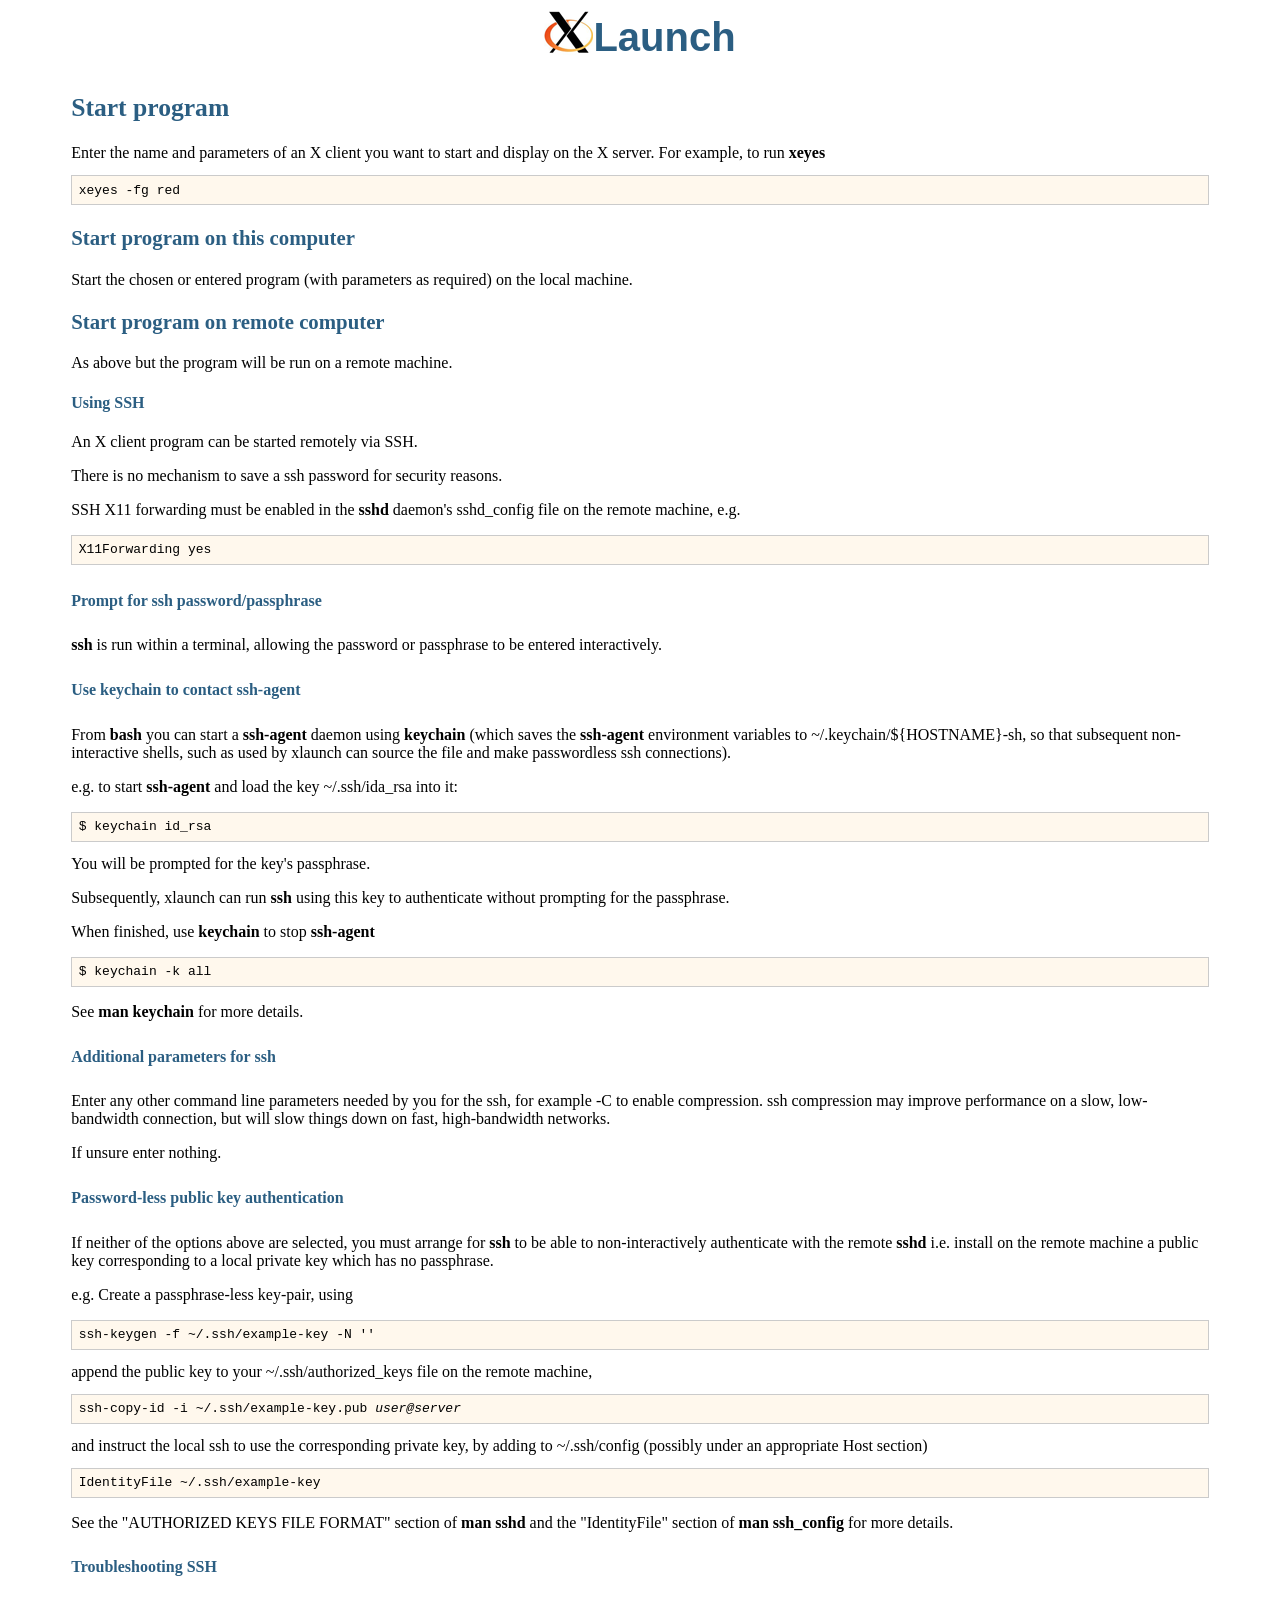
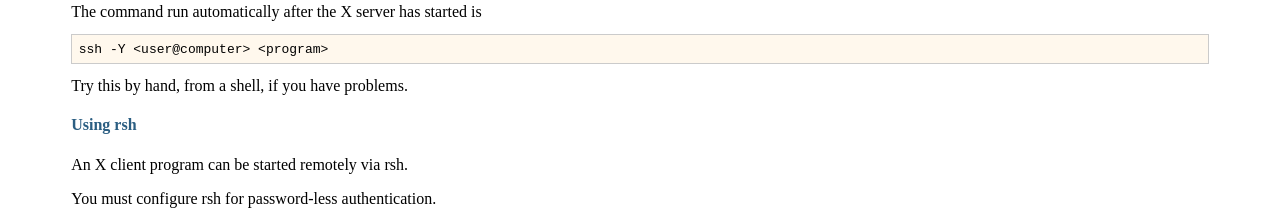
<file: htmlhelp/program.html>
<!DOCTYPE HTML PUBLIC "-//W3C//DTD HTML 4.01//EN" "http://www.w3.org/TR/html4/strict.dtd">
<html>
<head>
<META HTTP-EQUIV="Content-Type" CONTENT="text/html;charset=utf-8">
<title>XLaunch Start program</title>
<link rel="stylesheet" type="text/css" charset="utf-8" media="all" href="common.css">
<link rel="stylesheet" type="text/css" charset="utf-8" media="screen" href="screen.css">
</head>
<body lang="en" dir="ltr">
<div id="logo"><a href="xdmcp.html"><img src="X2.bmp" title="XLaunch XDMCP settings" alt="XLaunch XDMCP settings"></a><span style="color:#2b5e82;vertical-align:super;font-family:Bitstream Vera Sans,sans-serif;font-weight:bold;font-size:30pt;">Launch</span></div>
<p style="clear: both;">
<div id="content" lang="en" dir="ltr">
<h2><a name="1"></a>Start program</h2>
Enter the name and parameters of an X client you want to start and display on the X server.
For example, to run <b>xeyes</b>
<pre>xeyes -fg red
</pre>
<h3><a name="3"></a>Start program on this computer</h3>
Start the chosen or entered program (with parameters as required) on the local machine.
<h3><a name="4"></a>Start program on remote computer</h3>
As above but the program will be run on a remote machine.
<h4><a name="6"></a>Using SSH</h4>

An X client program can be started remotely via SSH.<p>
There is no mechanism to save a ssh password for security reasons.<p>
SSH X11 forwarding must be enabled in the <b>sshd</b> daemon's sshd_config file on the remote machine, e.g.

<pre>
X11Forwarding yes
</pre>

<h5><a name="7"></a>Prompt for ssh password/passphrase</h5>

<b>ssh</b> is run within a terminal, allowing the password or passphrase to be entered interactively.<p>

<h5><a name="8"></a>Use keychain to contact ssh-agent</h5>

From <b>bash</b> you can start a <b>ssh-agent</b> daemon using <b>keychain</b>
(which saves the <b>ssh-agent</b> environment variables to ~/.keychain/${HOSTNAME}-sh,
so that subsequent non-interactive shells, such as used by xlaunch can source
the file and make passwordless ssh connections).<p>

e.g. to start <b>ssh-agent</b> and load the key ~/.ssh/ida_rsa into it:
<pre>
$ keychain id_rsa
</pre>
You will be prompted for the key's passphrase.
<p>

Subsequently, xlaunch can run <b>ssh</b> using this key to authenticate without
prompting for the passphrase.<p>

When finished, use <b>keychain</b> to stop <b>ssh-agent</b>
<pre>
$ keychain -k all
</pre>
<p>

See <b>man keychain</b> for more details.

<h5><a name="9"></a>Additional parameters for ssh</h5>

Enter any other command line parameters needed by you for the ssh, for example
-C to enable compression.  ssh compression may improve performance on a slow, low-bandwidth
connection, but will slow things down on fast, high-bandwidth networks.<p>
If unsure enter nothing.<p>

<h5><a name="10"></a>Password-less public key authentication</h5>

If neither of the options above are selected, you must arrange for
<b>ssh</b> to be able to non-interactively authenticate with the remote
<b>sshd</b> i.e. install on the remote machine a public key corresponding
to a local private key which has no passphrase.
<p>

e.g.
Create a passphrase-less key-pair, using
<pre>
ssh-keygen -f ~/.ssh/example-key -N ''
</pre>
append the public key to your ~/.ssh/authorized_keys file on the remote machine,
<pre>
ssh-copy-id -i ~/.ssh/example-key.pub <i>user@server</i>
</pre>
and instruct the local ssh to use the corresponding private key, by adding to ~/.ssh/config
(possibly under an appropriate Host section)
<pre>
IdentityFile ~/.ssh/example-key
</pre>
<p>

See the "AUTHORIZED KEYS FILE FORMAT" section of <b>man sshd</b> and
the "IdentityFile" section of <b>man ssh_config</b> for more details.
<p>

<h5><a name="11"></a>Troubleshooting SSH</h5>

The command run automatically after the X server has started is
<pre>ssh -Y &lt;user@computer&gt; &lt;program&gt;
</pre>
Try this by hand, from a shell, if you have problems.<p>

<h4><a name="12"></a>Using rsh</h4>

An X client program can be started remotely via rsh.<p>
You must configure rsh for password-less authentication.<p>

</div>
</body>
</html>
</file>
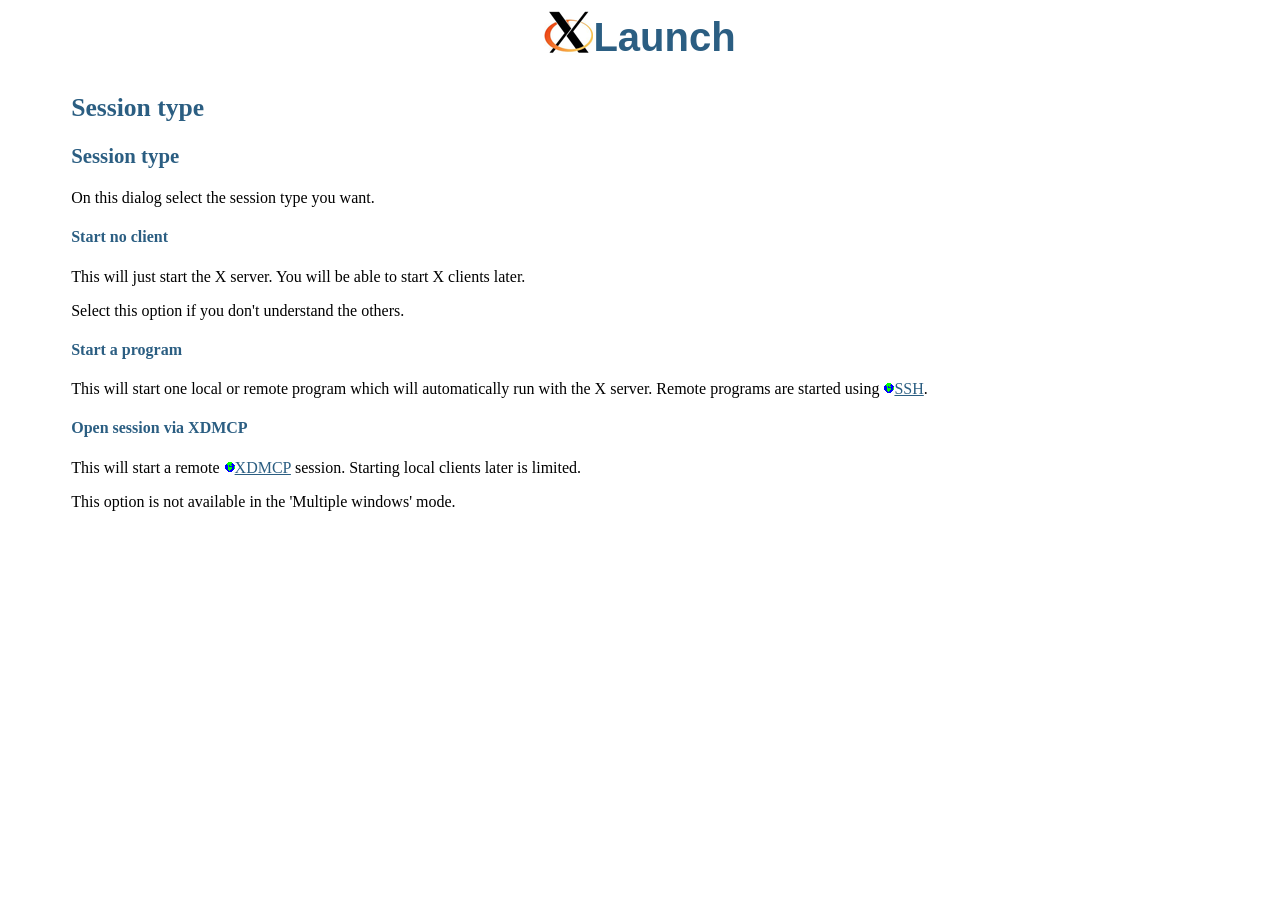
<file: htmlhelp/session_type.html>
<!DOCTYPE HTML PUBLIC "-//W3C//DTD HTML 4.01//EN" "http://www.w3.org/TR/html4/strict.dtd">
<html>
<head>
<META HTTP-EQUIV="Content-Type" CONTENT="text/html;charset=utf-8">
<title>XLaunch Session type</title>
<link rel="stylesheet" type="text/css" charset="utf-8" media="all" href="common.css">
<link rel="stylesheet" type="text/css" charset="utf-8" media="screen" href="screen.css">
</head>
<body lang="en" dir="ltr">
<div id="logo"><a href="program.html"><img src="X2.bmp" title="XLaunch Start program" alt="XLaunch Start program"></a><span style="color:#2b5e82;vertical-align:super;font-family:Bitstream Vera Sans,sans-serif;font-weight:bold;font-size:30pt;">Launch</span></div>
<p style="clear: both;">
<div id="content" lang="en" dir="ltr">
<h2><a name="1"></a>Session type</h2>
<h3><a name="2"></a>Session type</h3>
On this dialog select the session type you want.
<h4><a name="3"></a>Start no client</h4>
This will just start the X server. You will be able to start X clients later.<p>
Select this option if you don't understand the others.
<h4><a name="4"></a>Start a program</h4>
This will start one local or remote program which will automatically run with the X server. Remote programs are started using <a class="external" href="http://en.wikipedia.org/wiki/Ssh"><img src="moin-www.png" alt="[WWW]" height="11" width="11">SSH</a>.
<h4><a name="5"></a>Open session via XDMCP</h4>
This will start a remote <a class="external" href="http://en.wikipedia.org/wiki/XDMCP"><img src="moin-www.png" alt="[WWW]" height="11" width="11">XDMCP</a> session. Starting local clients later is limited.<p>
This option is not available in the 'Multiple windows' mode.
</div>
</body>
</html>
</file>
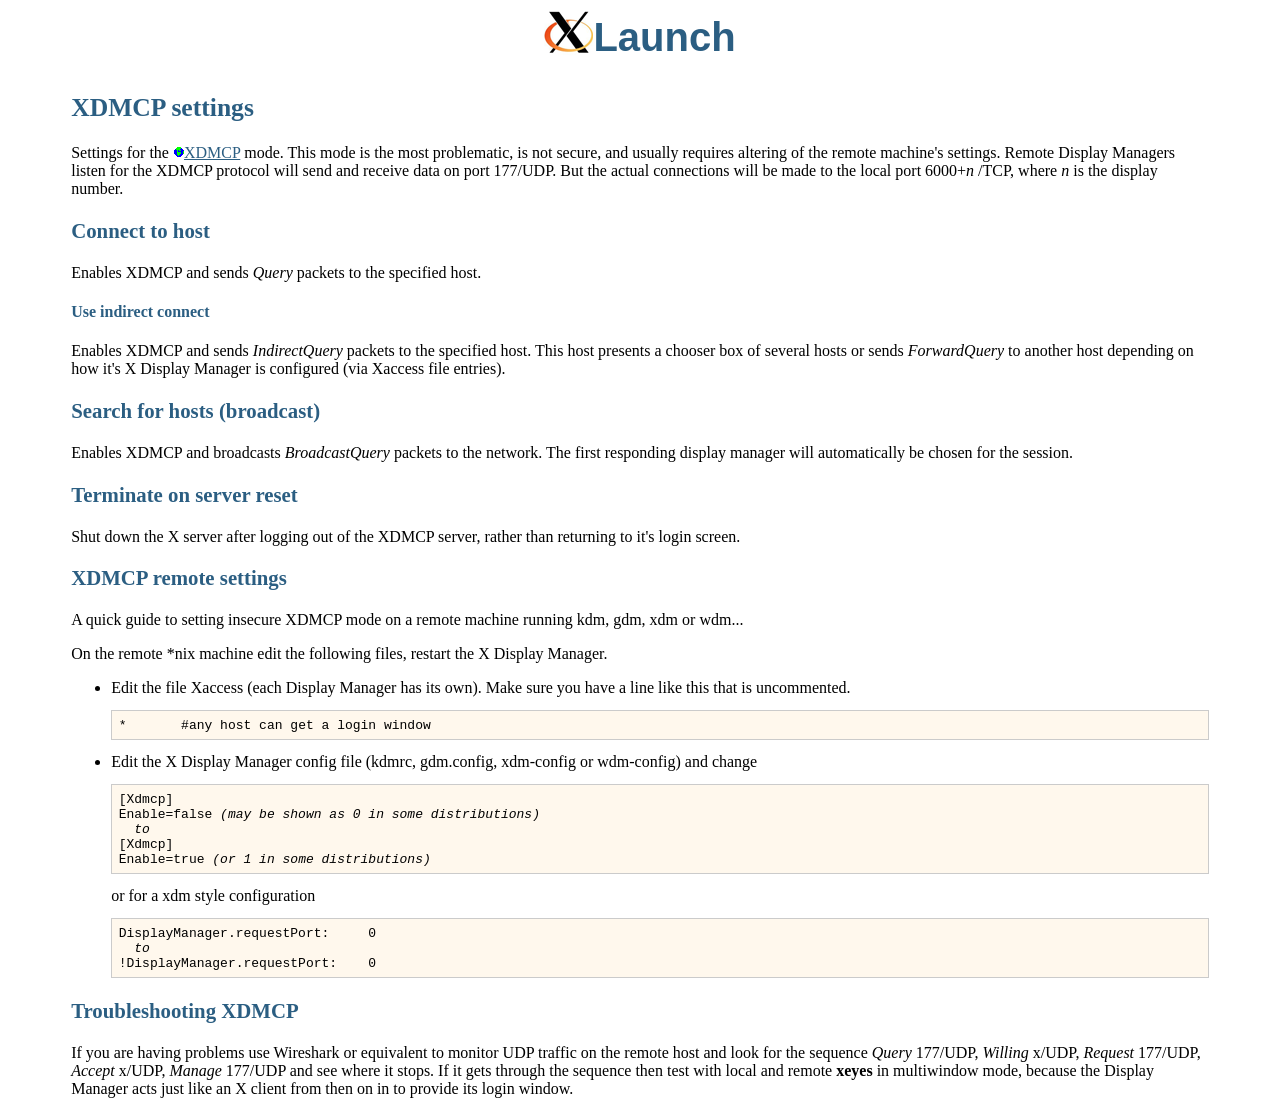
<file: htmlhelp/xdmcp.html>
<!DOCTYPE HTML PUBLIC "-//W3C//DTD HTML 4.01//EN" "http://www.w3.org/TR/html4/strict.dtd">
<html>
<head>
<META HTTP-EQUIV="Content-Type" CONTENT="text/html;charset=utf-8">
<title>XLaunch XDMCP settings</title>
<link rel="stylesheet" type="text/css" charset="utf-8" media="all" href="common.css">
<link rel="stylesheet" type="text/css" charset="utf-8" media="screen" href="screen.css">
</head>
<body lang="en" dir="ltr">
<div id="logo"><a href="additional.html"><img src="X2.bmp" title="XLaunch Additional parameters" alt="XLaunch Additional parameters"></a><span style="color:#2b5e82;vertical-align:super;font-family:Bitstream Vera Sans,sans-serif;font-weight:bold;font-size:30pt;">Launch</span></div>
<p style="clear: both;">
<div id="content" lang="en" dir="ltr">
<h2><a name="1"></a>XDMCP settings</h2>
Settings for the <a class="external" href="http://en.wikipedia.org/wiki/XDMCP"><img src="moin-www.png" alt="[WWW]" height="11" width="11">XDMCP</a> mode. This mode is the most problematic, is not secure, and usually requires altering of the remote machine's settings.
Remote Display Managers listen for the XDMCP protocol will send and receive data on port 177/UDP. But the actual connections will be made to the local port 6000+<i>n</i> /TCP, where <i>n</i> is the display number.
<h3><a name="3"></a>Connect to host</h3>
Enables XDMCP and sends <i>Query</i> packets to the specified host.<p>
<h4><a name="4"></a>Use indirect connect</h4>
Enables XDMCP and sends <i>IndirectQuery</i> packets to the specified host. This host presents a chooser box of several hosts or sends <i>ForwardQuery</i> to another host depending on how it's X Display Manager is configured (via Xaccess file entries).
<h3><a name="5"></a>Search for hosts (broadcast)</h3>
Enables XDMCP and broadcasts <i>BroadcastQuery</i> packets to the network. The first responding display manager will automatically be chosen for the session.
<h3><a name="6"></a>Terminate on server reset</h3>
Shut down the X server after logging out of the XDMCP server, rather than returning to it's login screen.
<h3><a name="7"></a>XDMCP remote settings</h3>
A quick guide to setting insecure XDMCP mode on a remote machine running kdm, gdm, xdm or wdm...<p>
On the remote *nix machine edit the following files, restart the X Display Manager.
<ul><li>
Edit the file Xaccess (each Display Manager has its own).
Make sure you have a line like this that is uncommented.
<pre>*     	#any host can get a login window
</pre></li>
<li>
Edit the X Display Manager config file (kdmrc, gdm.config, xdm-config or wdm-config) and change
<pre>[Xdmcp]
Enable=false <i>(may be shown as 0 in some distributions)</i>
  <i>to</i>
[Xdmcp]
Enable=true <i>(or 1 in some distributions)</i>
</pre>
or for a xdm style configuration
<pre>DisplayManager.requestPort:	0
  <i>to</i>
!DisplayManager.requestPort:	0
</pre></li></ul>
<h3><a name="8"></a>Troubleshooting XDMCP</h3>
If you are having problems use Wireshark or equivalent to monitor UDP traffic on the remote host and look for the sequence <i>Query</i> 177/UDP, <i>Willing</i> x/UDP, <i>Request</i> 177/UDP, <i>Accept</i> x/UDP, <i>Manage</i> 177/UDP and see where it stops. If it gets through the sequence then test with local and remote <b>xeyes</b> in multiwindow mode, because the Display Manager acts just like an X client from then on in to provide its login window.
</div>
</body>
</html>
</file>
<file: htmlhelp/common.css>
/*  common.css - MoinMoin Default Styles

    Copyright (c) 2001, 2002, 2003 by J�rgen Hermann
*/

/* content styles */

html {
	background-color: white;
	color: black;
}

h2 {
	font-size: 1.6em;
}

h3 {
	font-size: 1.3em;
}

h4, h5, h6 {
	font-size: 1em;
}

li p {
	margin: .2em 0;
}

li.gap {
    margin-top: 8pt;
}

a img {
	border: 0;
}

img.drawing {
	border: 0;
}

dt {
	font-weight: bold;
}

pre {
	padding: .5em;
    white-space: pre-wrap;
}

#content {
    /* style for content generated by wiki markup */
}

.footnotes ul {
	padding: 0 2em;
	margin: 0 0 1em;
}

.footnotes li {
	list-style: none;
}

/* eye catchers */
.warning
{
    color: #000000;
    background-color: #EDD097;
    padding: 1pt;
}

.error
{
    color: #FF0000;
    background-color: #EDD097;
    padding: 1pt;
}

strong.highlight
{
    background-color: #FFAA00;
    padding: 1pt;
}
</file>
<file: htmlhelp/screen.css>
/*  screen.css - MoinMoin Default Styles

    Copyright (c) 2001, 2002, 2003 by J�rgen Hermann
*/

/* content styles */

#content {
	margin-top: 2em;
	margin-left: 5%;
	margin-right: 5%;
}

h1, h2, h3, h4, h5, h6 {
	color: #2b5e82;
}

a:link {
	background-color: inherit;
	color: #2b5e82;
}

a:visited {
	background-color: inherit;
	color: #000;
}

a.nonexistent, a.badinterwiki {
	background-color: inherit;
	color: #404040;
}

pre {
	border: 1px solid #CBCBCB;
	background-color: #FFF8ED;
	color: black;
}

hr {
	clear: both;
	border-style: none;
	background-color: #CBCBCB;
	color: #CBCBCB;
}

/* td {
	border: 1px solid #EEEEEE;
} */

.footnotes div {
	width: 5em;
	border-top: 1px solid #CBCBCB;
}

/* user interface styles */

#navtable a:visited {
	color: #2b5e82;
}

#navtable {
	clear: both;
	font-family: Bitstream Vera Sans, sans-serif;
	text-align: center;
	word-spacing: 4pt;
	background-color: #ffffff;
	font-size: 15pt;
	color: #3B80AE;
}

/* h1 {
	padding: .2em 1em;
} */

#title a {
	text-decoration: none;
	font-size: 20pt;
	font-family: Bitstream Vera Sans, sans-serif;
	font-weight: bold;
	text-decoration: none;
	color: #2b5e82;
}

#title {
	clear: left;
	float: left;
	display: inline;
}


#logo {
	text-align: center;
	display: block;
	top: 0;
	left: 0;
	right: 0;
	margin: 0 0;
}

*[dir="rtl"] #logo {
	float: right;
}

#username {
	position: absolute;
	top: 0;
	right: 0;
	margin: 1em .3em;
	text-align: right;
}

*[dir="rtl"] #username {
	float: left;
}

#navibar {
	clear: both;
}

*[dir="rtl"] #navibar {
	clear: right;
}

#pagetrail {
	clear: left;
}

*[dir="rtl"] #pagetrail {
	clear: right;
}

#navibar, #pagetrail, #iconbar {
	margin: .5em 0;
	padding: 0;
}

#navibar a, #pagetrail a {
	text-decoration: none;
}

#navibar li, #pagetrail li, #iconbar li {
	display: inline;
	padding: 0 2px;
	margin: 0;
}

#navibar li {
	border: 3px solid #CBCBCB;
	background-color: #E5E5E5;
	color: black;
	line-height: 2em;
}

#pagetrail li span {
	border: 1px solid #EEEECC;
	background-color: #FFFFDD;
	color: black;
}

#pagetrail li:before {
	content: "» ";
}

*[dir="rtl"] #pagetrail li:before {
	content: " «";
}

#pagetrail li:first-child:before {
	content: "";
}

#iconbar {
	clear: right;
	float: right;
	text-align: right;
	white-space: nowrap;
}

*[dir="rtl"] #iconbar {
	float: left;
	text-align: left;
}

#footer a:visited {
	color: #2b5e82;
}

#message, #footer {
	clear: both;
	border: 0px;
	background-color: #dedede;
	font-family: Bitstream Vera Sans, sans-serif;
	color: #2b5e82;
	margin: .5em 0;
	padding: .5em;
}

#footer p, #footer form {
	margin: 0;
}

#credits {
	float: right;
	text-align: right;
	max-width: 30%;
}

*[dir="rtl"] #credits {
	float: left;
	text-align: left;
}

#timings {
	padding: 0;
	font-size: 0.8em;
}

#timings li {
	display: inline;
	background-color: #E5E5E5;
	color: black;
}

#preview {
	border: 2px solid #CBCBCB;
	padding: .5em;
	background: url(../img/draft.png);
}

.recentchanges table {
	width: 100%;
}

#pageinfo td, .recentchanges td {
	padding: 0 .3em;
}

.rcdaybreak td {
	background-color: #CCCCFF;
	padding: .2em;
}

.rcicon1, .rcicon2 {
	text-align: center;
}

.rcpagelink {
	width: 33%;
}

.rctime {
	font-size: .9em;
	color: #4D4D4D;
}

.rceditor {
	color: green;
}

.rccomment {
	color: red;
	width: 66%;
}

.rcrss {
	float: right;
}

.recentchanges[dir="rtl"] .rcrss {
	float: left;
}

.diff {
        width:99%;
}

.diff-title {
	background-color: #C0C0C0;
}

.diff-added {
	background-color: #E0FFE0;
	vertical-align: sub;
}

.diff-removed {
	background-color: #FFFFE0;
	vertical-align: sub;
}

.diff-added span {
	background-color: #80FF80;
}

.diff-removed span {
	background-color: #FFFF80;
}

.searchresult dd span {
	font-weight: bold;
}
</file>
